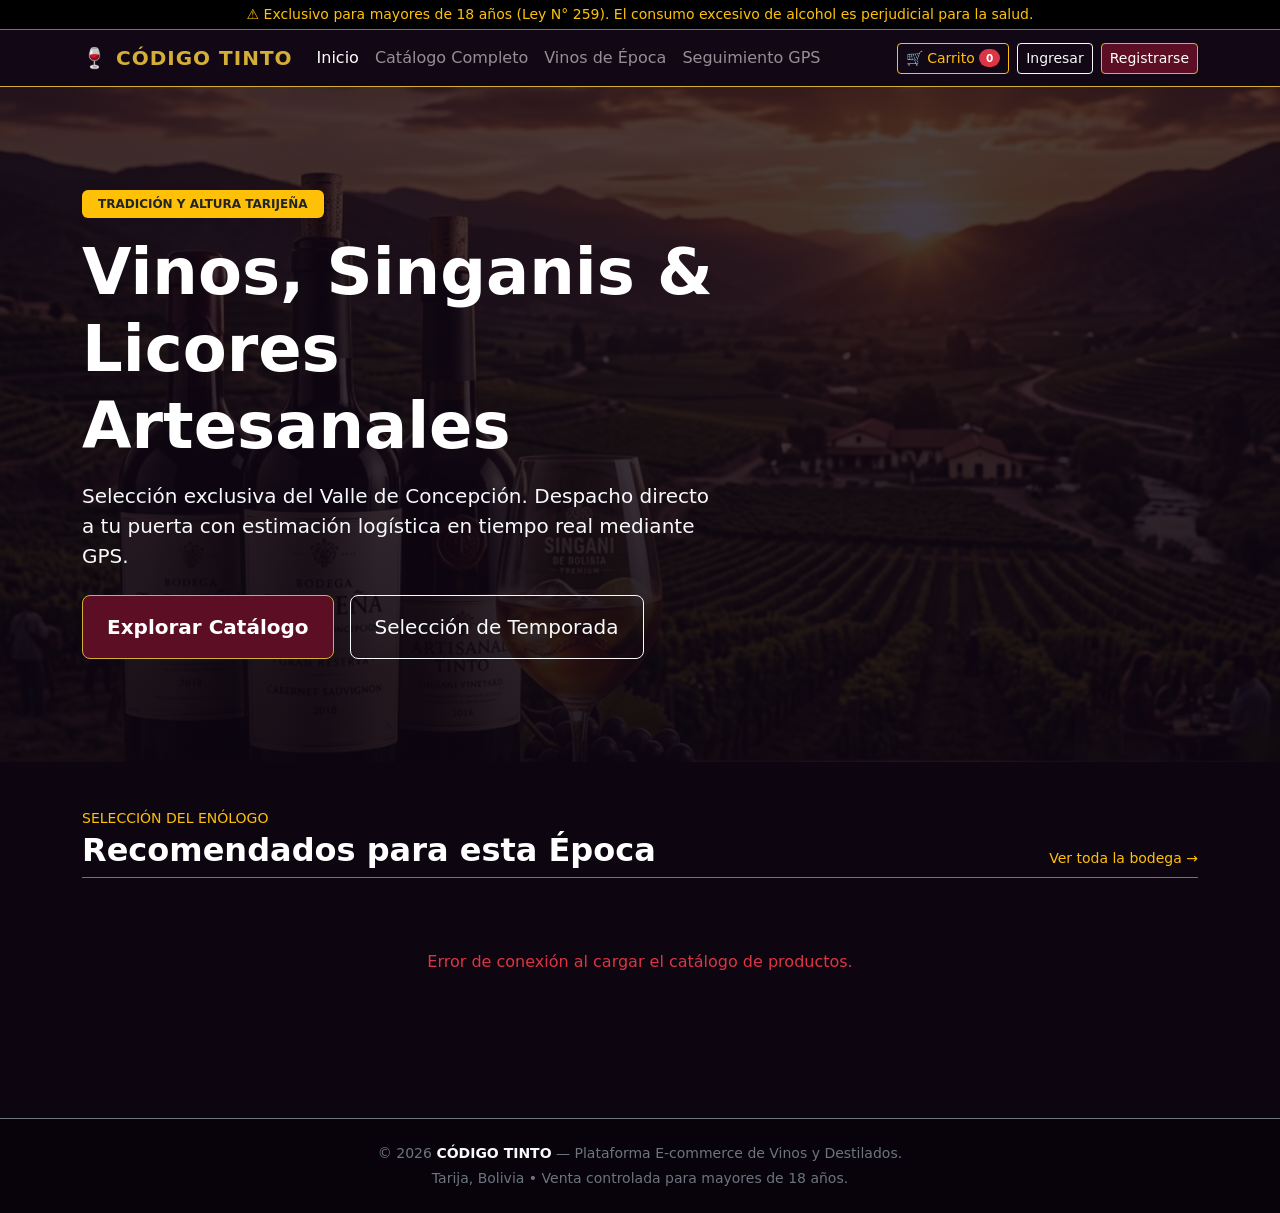
<file: index.html>
<!DOCTYPE html>
<html lang="es">
<head>
  <meta charset="UTF-8">
  <meta name="viewport" content="width=device-width, initial-scale=1.0">
  <title>CÓDIGO TINTO — Bodega & Licores Artesanales</title>
  
  <!-- Bootstrap 5 CSS CDN -->
  <link href="https://cdn.jsdelivr.net/npm/bootstrap@5.3.3/dist/css/bootstrap.min.css" rel="stylesheet">
  <!-- Estilos propios -->
  <link rel="stylesheet" href="assets/css/custom.css">
</head>
<body>

  <!-- Alerta Legal Obligatoria (+18) -->
  <div class="bg-black text-warning text-center py-1 small border-bottom border-secondary">
    ⚠️ Exclusivo para mayores de 18 años (Ley N° 259). El consumo excesivo de alcohol es perjudicial para la salud.
  </div>

  <!-- Navegación Principal -->
  <nav class="navbar navbar-expand-lg navbar-dark navbar-custom sticky-top">
    <div class="container">
      <a class="navbar-brand fw-bold brand-dorado text-uppercase" href="index.html">
        🍷 CÓDIGO TINTO
      </a>
      <button class="navbar-toggler" type="button" data-bs-toggle="collapse" data-bs-target="#navPrincipal">
        <span class="navbar-toggler-icon"></span>
      </button>
      <div class="collapse navbar-collapse" id="navPrincipal">
        <ul class="navbar-nav me-auto mb-2 mb-lg-0">
          <li class="nav-item"><a class="nav-link active" href="index.html">Inicio</a></li>
          <li class="nav-item"><a class="nav-link" href="pages/catalogo.html">Catálogo Completo</a></li>
          <li class="nav-item"><a class="nav-link" href="#temporada">Vinos de Época</a></li>
          <li class="nav-item"><a class="nav-link" href="pages/mis-pedidos.html">Seguimiento GPS</a></li>
        </ul>
        <div class="d-flex align-items-center gap-2">
          <a href="pages/carrito.html" class="btn btn-outline-warning btn-sm position-relative">
            🛒 Carrito <span id="cart-count" class="badge rounded-pill bg-danger">0</span>
          </a>
          <!-- Contenedor dinámico de sesión (se llena mediante app.js) -->
          <div id="nav-auth-container" class="d-flex align-items-center gap-2">
            <a href="pages/login.html" class="btn btn-outline-light btn-sm">Ingresar</a>
            <a href="pages/registro.html" class="btn btn-tinto btn-sm">Registrarse</a>
          </div>
        </div>
      </div>
    </div>
  </nav>

  <!-- Hero Section -->
  <header class="py-5" style="background: linear-gradient(rgba(18, 8, 22, 0.75), rgba(13, 6, 17, 0.9)), url('assets/img/interfaz/hero.png') center/cover no-repeat; min-height: 75vh; display: flex; align-items: center;">
    <div class="container py-4">
      <div class="row align-items-center">
        <div class="col-lg-7">
          <span class="badge bg-warning text-dark px-3 py-2 text-uppercase mb-3 fw-bold">Tradición y Altura Tarijeña</span>
          <h1 class="display-3 fw-bold mb-3 text-white">Vinos, Singanis & Licores Artesanales</h1>
          <p class="lead text-light mb-4">
            Selección exclusiva del Valle de Concepción. Despacho directo a tu puerta con estimación logística en tiempo real mediante GPS.
          </p>
          <div class="d-flex flex-wrap gap-3">
            <a href="pages/catalogo.html" class="btn btn-tinto btn-lg px-4 py-3 fw-bold">Explorar Catálogo</a>
            <a href="#temporada" class="btn btn-outline-light btn-lg px-4 py-3">Selección de Temporada</a>
          </div>
        </div>
      </div>
    </div>
  </header>

  <!-- Sección: Recomendados por Temporada / Época -->
  <section id="temporada" class="container py-5">
    <div class="d-flex justify-content-between align-items-end mb-4 border-bottom pb-2 border-secondary">
      <div>
        <h6 class="text-warning text-uppercase mb-1 small">Selección del Enólogo</h6>
        <h2 class="fw-bold text-white mb-0">Recomendados para esta Época</h2>
      </div>
      <a href="pages/catalogo.html" class="text-decoration-none text-warning small">Ver toda la bodega &rarr;</a>
    </div>

    <!-- Cuadrícula dinámica de productos destacados -->
    <div class="row g-4" id="catalogo-grid">
      <div class="col-12 text-center text-secondary py-5">
        Cargando vinos destacados de la bodega...
      </div>
    </div>
  </section>

  <!-- Pie de Página -->
  <footer class="py-4 border-top border-secondary mt-5">
    <div class="container text-center text-secondary small">
      <p class="mb-1">© 2026 <strong class="text-light">CÓDIGO TINTO</strong> — Plataforma E-commerce de Vinos y Destilados.</p>
      <p class="mb-0">Tarija, Bolivia • Venta controlada para mayores de 18 años.</p>
    </div>
  </footer>

  <!-- Scripts CDN Obligatorios -->
  <script src="https://code.jquery.com/jquery-3.7.1.min.js"></script>
  <script src="https://cdn.jsdelivr.net/npm/bootstrap@5.3.3/dist/js/bootstrap.bundle.min.js"></script>
  <script src="assets/js/app.js?v=catalog-detail-2"></script>
</body>
</html>
</file>
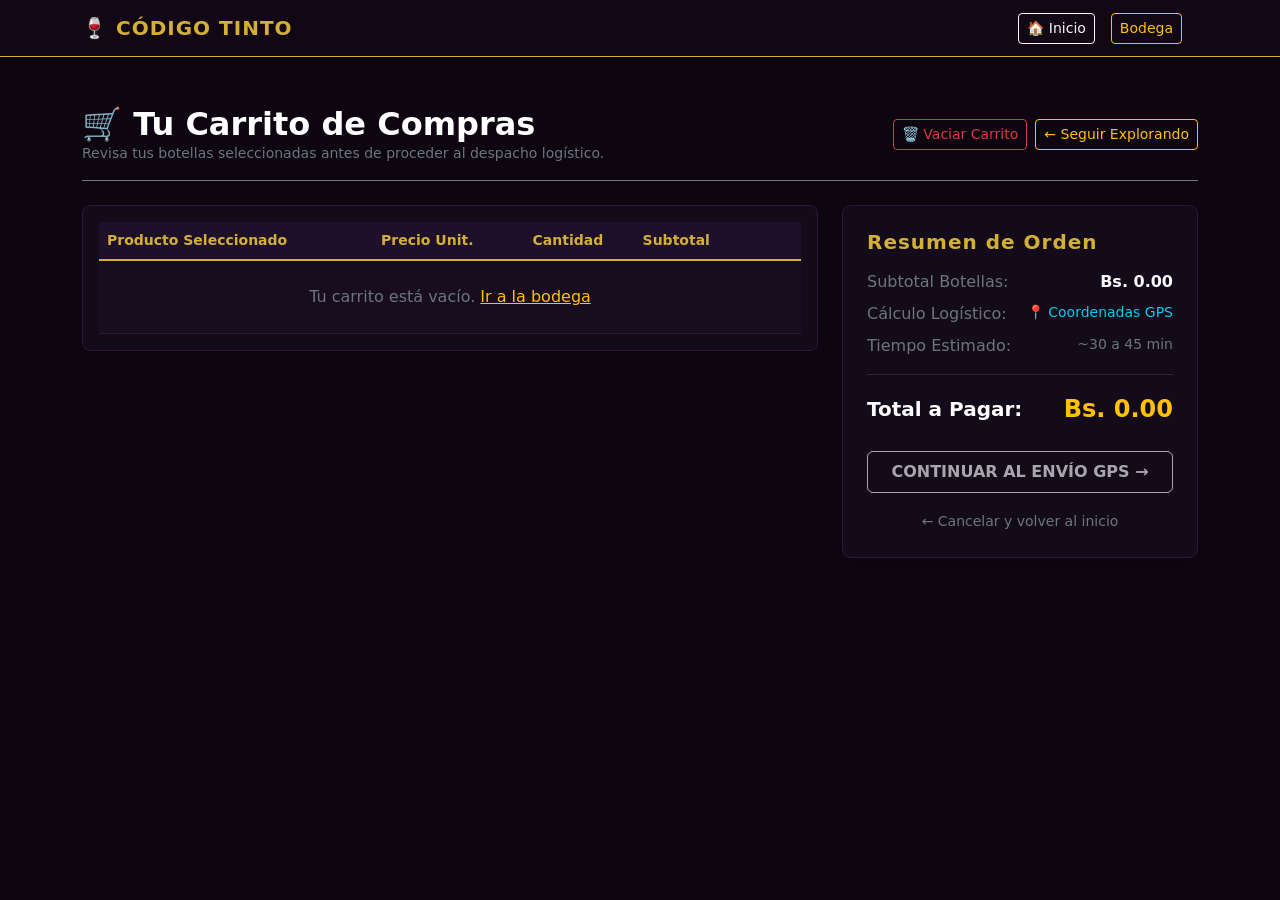
<file: pages/carrito.html>
<!DOCTYPE html>
<html lang="es">
<head>
  <meta charset="UTF-8">
  <meta name="viewport" content="width=device-width, initial-scale=1.0">
  <title>Mi Carrito — CÓDIGO TINTO</title>
  
  <!-- Bootstrap 5 CSS CDN -->
  <link href="https://cdn.jsdelivr.net/npm/bootstrap@5.3.3/dist/css/bootstrap.min.css" rel="stylesheet">
  <link rel="stylesheet" href="../assets/css/custom.css">
</head>
<body>

  <!-- Barra de Navegación con Retorno al Inicio -->
  <nav class="navbar navbar-expand-lg navbar-dark navbar-custom sticky-top">
    <div class="container">
      <a class="navbar-brand fw-bold brand-dorado" href="../index.html">
        🍷 CÓDIGO TINTO
      </a>
      <div class="d-flex align-items-center gap-3">
        <a href="../index.html" class="btn btn-outline-light btn-sm">🏠 Inicio</a>
        <a href="catalogo.html" class="btn btn-outline-warning btn-sm">Bodega</a>
        <div id="nav-auth-container" class="d-flex align-items-center gap-2"></div>
      </div>
    </div>
  </nav>

  <!-- Contenedor del Carrito -->
  <div class="container py-5">
    <div class="d-flex flex-wrap justify-content-between align-items-center mb-4 border-bottom pb-3 border-secondary gap-2">
      <div>
        <h2 class="fw-bold text-white mb-0">🛒 Tu Carrito de Compras</h2>
        <p class="text-secondary small mb-0">Revisa tus botellas seleccionadas antes de proceder al despacho logístico.</p>
      </div>
      <div class="d-flex gap-2">
        <button id="btn-vaciar-carrito" class="btn btn-outline-danger btn-sm">🗑️ Vaciar Carrito</button>
        <a href="catalogo.html" class="btn btn-outline-warning btn-sm">← Seguir Explorando</a>
      </div>
    </div>

    <div class="row g-4">
      <!-- Tabla de Productos -->
      <div class="col-lg-8">
        <div class="table-responsive rounded-3 p-3 filter-box">
          <table class="table table-dark-custom align-middle mb-0">
            <thead>
              <tr class="text-secondary small">
                <th>Producto Seleccionado</th>
                <th>Precio Unit.</th>
                <th style="width: 110px;">Cantidad</th>
                <th>Subtotal</th>
                <th style="width: 50px;"></th>
              </tr>
            </thead>
            <tbody id="carrito-body">
              <!-- Se inyecta dinámicamente desde app.js -->
            </tbody>
          </table>
        </div>
      </div>

      <!-- Resumen Financiero y Salida al Checkout -->
      <div class="col-lg-4">
        <div class="p-4 rounded-3 panel-admin shadow-sm">
          <h5 class="fw-bold brand-dorado mb-3">Resumen de Orden</h5>
          
          <div class="d-flex justify-content-between mb-2">
            <span class="text-secondary">Subtotal Botellas:</span>
            <span id="resumen-subtotal" class="fw-bold text-light">Bs. 0.00</span>
          </div>

          <div class="d-flex justify-content-between mb-2">
            <span class="text-secondary">Cálculo Logístico:</span>
            <span class="text-info small">📍 Coordenadas GPS</span>
          </div>

          <div class="d-flex justify-content-between mb-3">
            <span class="text-secondary">Tiempo Estimado:</span>
            <span class="text-secondary small">~30 a 45 min</span>
          </div>

          <hr class="border-secondary my-3">

          <div class="d-flex justify-content-between align-items-center fs-5 fw-bold mb-4">
            <span class="text-white">Total a Pagar:</span>
            <span id="resumen-total" class="text-warning fs-4">Bs. 0.00</span>
          </div>

          <a href="checkout-gps.html" id="btn-checkout" class="btn btn-tinto w-100 py-2 fw-bold text-uppercase">
            Continuar al Envío GPS →
          </a>

          <div class="text-center mt-3">
            <a href="../index.html" class="text-secondary small text-decoration-none hover-dorado">
              ← Cancelar y volver al inicio
            </a>
          </div>
        </div>
      </div>
    </div>
  </div>

  <!-- CDN de jQuery y Bootstrap -->
  <script src="https://code.jquery.com/jquery-3.7.1.min.js"></script>
  <script src="https://cdn.jsdelivr.net/npm/bootstrap@5.3.3/dist/js/bootstrap.bundle.min.js"></script>
  <script src="../assets/js/app.js?v=stock-feedback-1"></script>
</body>
</html>
</file>
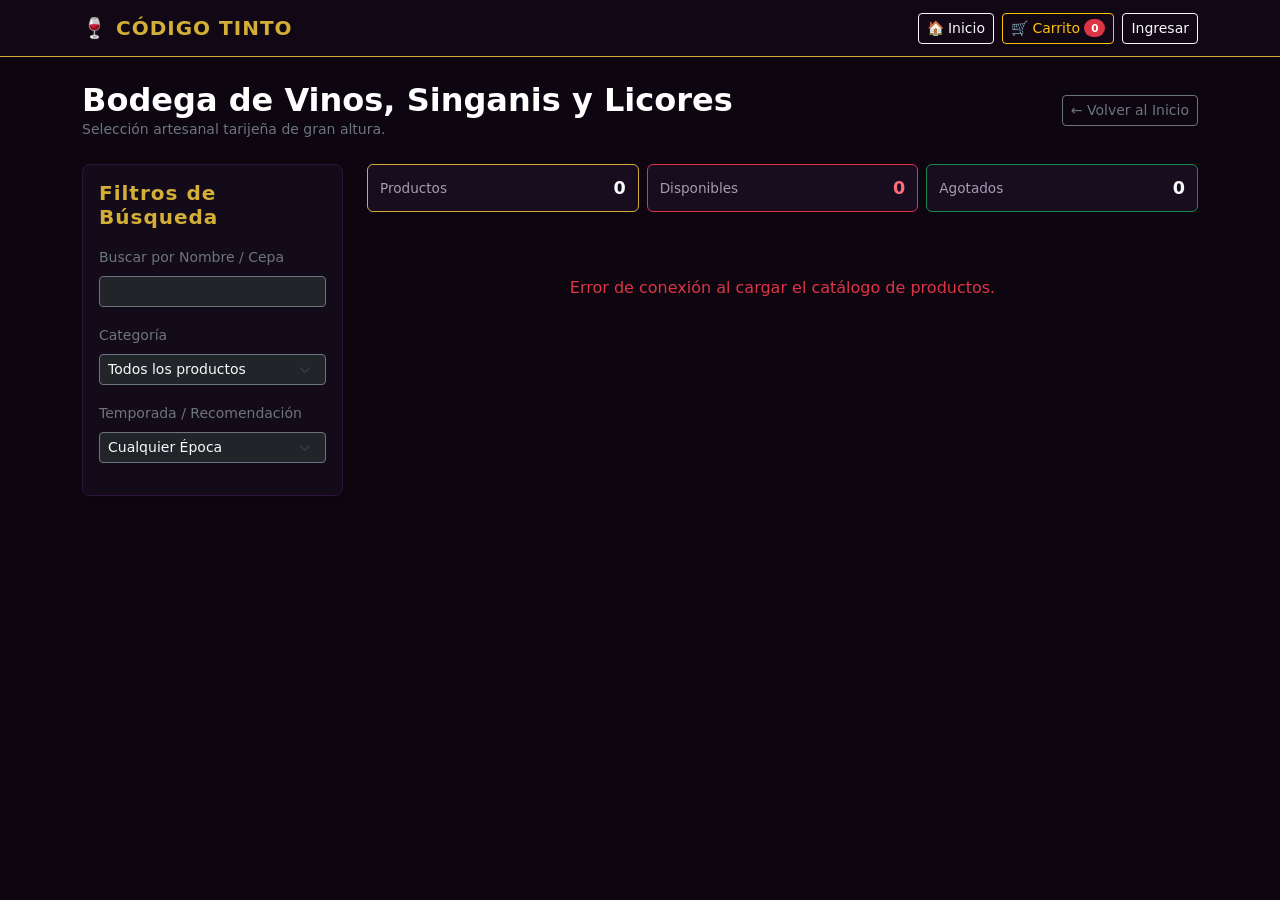
<file: pages/catalogo.html>
<!DOCTYPE html>
<html lang="es">
<head>
  <meta charset="UTF-8">
  <meta name="viewport" content="width=device-width, initial-scale=1.0">
  <title>Catálogo — CÓDIGO TINTO</title>
  <link href="https://cdn.jsdelivr.net/npm/bootstrap@5.3.3/dist/css/bootstrap.min.css" rel="stylesheet">
  <link rel="stylesheet" href="../assets/css/custom.css?v=inventory-metrics-1">
</head>
<body>
  <!-- Navbar -->
  <nav class="navbar navbar-expand-lg navbar-dark navbar-custom sticky-top">
    <div class="container">
      <a class="navbar-brand fw-bold brand-dorado" href="../index.html">🍷 CÓDIGO TINTO</a>
      <div class="d-flex align-items-center gap-2">
        <a href="../index.html" class="btn btn-outline-light btn-sm">🏠 Inicio</a>
        <a href="carrito.html" class="btn btn-outline-warning btn-sm position-relative">
          🛒 Carrito <span id="cart-count" class="badge rounded-pill bg-danger">0</span>
        </a>
        <div id="nav-auth-container" class="d-flex align-items-center gap-2">
          <a href="login.html" class="btn btn-outline-light btn-sm">Ingresar</a>
        </div>
      </div>
    </div>
  </nav>

  <div class="container py-4">
    <div class="d-flex justify-content-between align-items-center mb-4 flex-wrap gap-2">
      <div>
        <h2 class="fw-bold text-white mb-0">Bodega de Vinos, Singanis y Licores</h2>
        <p class="text-secondary small mb-0">Selección artesanal tarijeña de gran altura.</p>
      </div>
      <a href="../index.html" class="btn btn-outline-secondary btn-sm">← Volver al Inicio</a>
    </div>

    <div class="row g-4">
      <!-- Filtros Laterales -->
      <aside class="col-lg-3">
        <div class="filter-box p-3 shadow-sm">
          <h5 class="fw-bold brand-dorado mb-3">Filtros de Búsqueda</h5>
          <div class="mb-3">
            <label class="form-label small text-secondary">Buscar por Nombre / Cepa</label>
            <input type="text" id="filtro-nombre" class="form-control form-control-sm bg-dark text-light border-secondary" placeholder="Tannat, Moscatel, Singani...">
          </div>
          <div class="mb-3">
            <label class="form-label small text-secondary">Categoría</label>
            <select id="filtro-categoria" class="form-select form-select-sm bg-dark text-light border-secondary">
              <option value="todos">Todos los productos</option>
              <option value="tinto">Vinos Tintos</option>
              <option value="blanco">Vinos Blancos</option>
              <option value="singani">Singanis de Altura</option>
              <option value="licor">Licores Artesanales</option>
            </select>
          </div>
          <div class="mb-3">
            <label class="form-label small text-secondary">Temporada / Recomendación</label>
            <select id="filtro-epoca" class="form-select form-select-sm bg-dark text-light border-secondary">
              <option value="todas">Cualquier Época</option>
              <option value="Invierno">Recomendados de Invierno</option>
              <option value="Verano">Frescos de Verano / Primavera</option>
              <option value="Todo el año">Todo el año</option>
              <option value="Otoño">Recomendados de Otoño</option>
            </select>
          </div>
        </div>
      </aside>

      <!-- Cuadrícula de Productos -->
      <main class="col-lg-9">
        <div class="row g-2 mb-3" aria-live="polite">
          <div class="col-4">
            <div id="metrica-total" class="inventory-metric metric-neutral">
              <span>Productos</span>
              <strong id="metrica-total-valor">0</strong>
            </div>
          </div>
          <div class="col-4">
            <div id="metrica-disponibles" class="inventory-metric metric-neutral">
              <span>Disponibles</span>
              <strong id="metrica-disponibles-valor">0</strong>
            </div>
          </div>
          <div class="col-4">
            <div id="metrica-agotados" class="inventory-metric metric-neutral">
              <span>Agotados</span>
              <strong id="metrica-agotados-valor">0</strong>
            </div>
          </div>
        </div>
        <div id="alerta-stock-catalogo" class="alert alert-danger d-none" role="alert" aria-live="assertive"></div>
        <div class="row g-3" id="catalogo-grid">
          <!-- Inyección vía AJAX desde app.js -->
        </div>
      </main>
    </div>
  </div>

  <script src="https://code.jquery.com/jquery-3.7.1.min.js"></script>
  <script src="https://cdn.jsdelivr.net/npm/bootstrap@5.3.3/dist/js/bootstrap.bundle.min.js"></script>
  <script src="../assets/js/app.js?v=catalog-detail-2"></script>
</body>
</html>
</file>
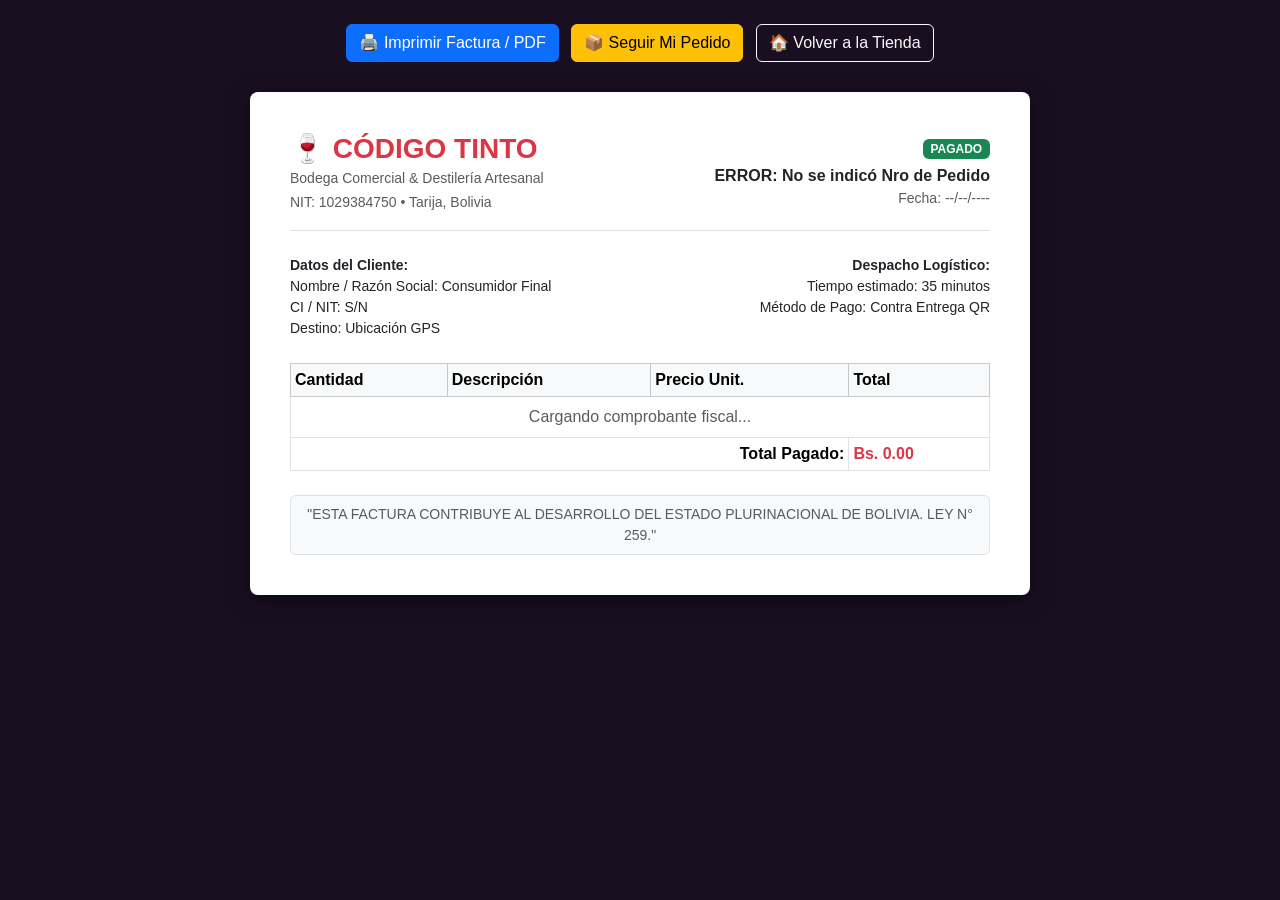
<file: pages/factura.html>
<!DOCTYPE html>
<html lang="es">
<head>
  <meta charset="UTF-8">
  <meta name="viewport" content="width=device-width, initial-scale=1.0">
  <title>Factura Oficial — CÓDIGO TINTO</title>
  <link href="https://cdn.jsdelivr.net/npm/bootstrap@5.3.3/dist/css/bootstrap.min.css" rel="stylesheet">
  <style>
    body { background-color: #1a0f21; color: #212529; font-family: 'Segoe UI', sans-serif; }
    .invoice-card { background: #fff; max-width: 780px; margin: 30px auto; padding: 40px; border-radius: 8px; box-shadow: 0 5px 25px rgba(0,0,0,0.5); }
    @media print {
      body { background: #fff; }
      .no-print { display: none !important; }
      .invoice-card { box-shadow: none; margin: 0; padding: 0; max-width: 100%; }
    }
  </style>
</head>
<body>

  <div class="container text-center pt-4 no-print">
    <button class="btn btn-primary me-2" onclick="window.print()">🖨️ Imprimir Factura / PDF</button>
    <a href="mis-pedidos.html" class="btn btn-warning me-2">📦 Seguir Mi Pedido</a>
    <a href="../index.html" class="btn btn-outline-light">🏠 Volver a la Tienda</a>
  </div>

  <div class="invoice-card" id="area-factura">
    <div class="d-flex justify-content-between align-items-center border-bottom pb-3 mb-4">
      <div>
        <h3 class="fw-bold mb-0 text-danger">🍷 CÓDIGO TINTO</h3>
        <small class="text-muted">Bodega Comercial & Destilería Artesanal</small><br>
        <small class="text-muted">NIT: 1029384750 • Tarija, Bolivia</small>
      </div>
      <div class="text-end">
        <span class="badge bg-success" id="fac-estado">PAGADO</span>
        <div class="fw-bold text-dark mt-1" id="fac-numero">FACT-CT-0000</div>
        <div class="small text-muted" id="fac-fecha">Fecha: --/--/----</div>
      </div>
    </div>

    <div class="row mb-4 small">
      <div class="col-6">
        <strong>Datos del Cliente:</strong><br>
        Nombre / Razón Social: <span id="fac-razon">Consumidor Final</span><br>
        CI / NIT: <span id="fac-nit">S/N</span><br>
        Destino: <span id="fac-destino">Ubicación GPS</span>
      </div>
      <div class="col-6 text-end">
        <strong>Despacho Logístico:</strong><br>
        Tiempo estimado: <span id="fac-tiempo">35 minutos</span><br>
        Método de Pago: <span id="fac-metodo">Contra Entrega QR</span>
      </div>
    </div>

    <table class="table table-bordered table-sm mb-4" id="tabla-factura-items">
      <thead class="table-light">
        <tr>
          <th>Cantidad</th>
          <th>Descripción</th>
          <th>Precio Unit.</th>
          <th>Total</th>
        </tr>
      </thead>
      <tbody>
        <tr>
          <td colspan="4" class="text-center py-2 text-muted">Cargando comprobante fiscal...</td>
        </tr>
      </tbody>
      <tfoot>
        <tr>
          <th colspan="3" class="text-end">Total Pagado:</th>
          <th class="text-danger" id="fac-total">Bs. 0.00</th>
        </tr>
      </tfoot>
    </table>

    <div class="border p-2 rounded bg-light small text-center text-muted">
      "ESTA FACTURA CONTRIBUYE AL DESARROLLO DEL ESTADO PLURINACIONAL DE BOLIVIA. LEY N° 259."
    </div>
  </div>

  <script src="https://code.jquery.com/jquery-3.7.1.min.js"></script>
  <script src="https://cdn.jsdelivr.net/npm/bootstrap@5.3.3/dist/js/bootstrap.bundle.min.js"></script>
  <script src="../assets/js/app.js"></script>
  <script>
    $(document).ready(function () {
      const urlParams = new URLSearchParams(window.location.search);
      const idPedido = urlParams.get("id_pedido");

      if (!idPedido) {
        $("#fac-numero").text("ERROR: No se indicó Nro de Pedido");
        return;
      }

      $.ajax({
        url: `${window.API_BASE}pedidos.php`,
        method: "GET",
        dataType: "json",
        success: function (res) {
          if (res.status === "ok") {
            const pedido = res.data.find(p => parseInt(p.id_pedido) === parseInt(idPedido));
            if (pedido) {
              $("#fac-numero").text(pedido.nro_factura || `FACT-#${pedido.id_pedido}`);
              $("#fac-fecha").text(`Fecha: ${pedido.fecha_pedido.substring(0, 10)}`);
              $("#fac-razon").text(pedido.razon_social || pedido.username || "Consumidor Final");
              $("#fac-nit").text(pedido.nit_ci || "S/N");
              $("#fac-destino").text(pedido.direccion_referencia);
              $("#fac-tiempo").text(`${pedido.tiempo_estimado_min} minutos`);
              $("#fac-metodo").text(pedido.metodo_pago);
              $("#fac-estado").text(pedido.estado_pago || "PAGADO");
              if (pedido.estado_pago === "ANULADO") {
                $("#fac-estado").removeClass("bg-success").addClass("bg-danger");
              }
              $("#fac-total").text(`Bs. ${parseFloat(pedido.total).toFixed(2)}`);

              const $tbody =$("#tabla-factura-items tbody").empty();
              (pedido.items || []).forEach((item) => {
                $tbody.append(`
                  <tr>
                    <td>${parseInt(item.cantidad, 10)}</td>
                    <td>${item.nombre}</td>
                    <td>Bs. ${parseFloat(item.precio_unitario).toFixed(2)}</td>
                    <td>Bs. ${parseFloat(item.subtotal).toFixed(2)}</td>
                  </tr>
                `);
              });
            }
          }
        }
      });
    });
  </script>
</body>
</html>
</file>
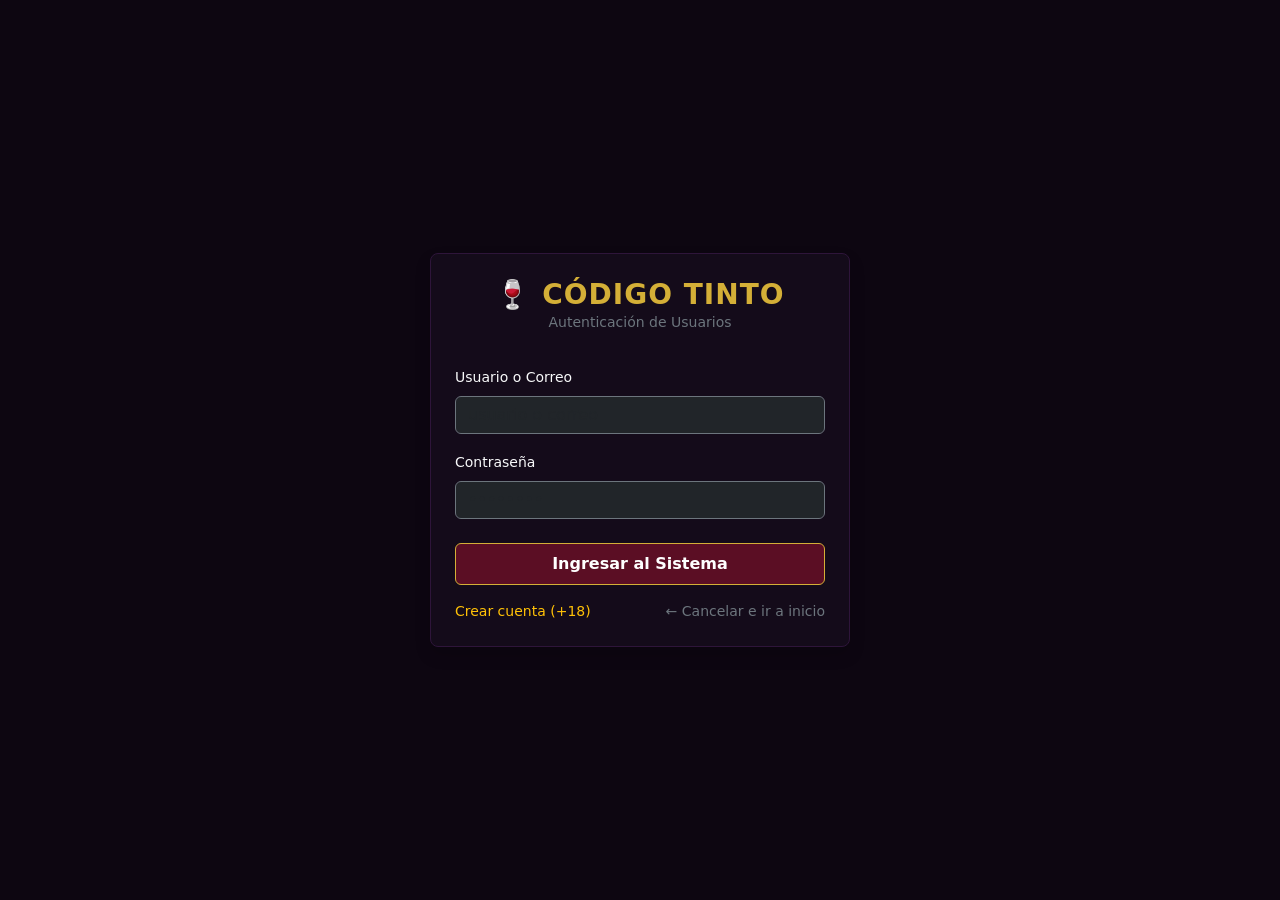
<file: pages/login.html>
<!DOCTYPE html>
<html lang="es">
<head>
  <meta charset="UTF-8">
  <meta name="viewport" content="width=device-width, initial-scale=1.0">
  <title>Iniciar Sesión — CÓDIGO TINTO</title>
  <link href="https://cdn.jsdelivr.net/npm/bootstrap@5.3.3/dist/css/bootstrap.min.css" rel="stylesheet">
  <link rel="stylesheet" href="../assets/css/custom.css">
  <style>
    body { min-height: 100vh; display: flex; flex-direction: column; justify-content: center; }
  </style>
</head>
<body>
  <div class="container py-4">
    <div class="card panel-admin p-4 mx-auto shadow" style="max-width: 420px;">
      <div class="text-center mb-3">
        <a href="../index.html" class="text-decoration-none">
          <h3 class="fw-bold brand-dorado mb-0">🍷 CÓDIGO TINTO</h3>
        </a>
        <p class="text-secondary small">Autenticación de Usuarios</p>
      </div>

      <form id="form-login">
        <div class="mb-3">
          <label class="form-label small text-light">Usuario o Correo</label>
          <input type="text" id="login-usuario" class="form-control bg-dark text-light border-secondary" placeholder="usuario o correo" required>
        </div>

        <div class="mb-4">
          <label class="form-label small text-light">Contraseña</label>
          <input type="password" id="login-password" class="form-control bg-dark text-light border-secondary" placeholder="••••••••" required>
        </div>

        <button type="submit" class="btn btn-tinto w-100 py-2 fw-bold">Ingresar al Sistema</button>

        <div class="d-flex justify-content-between align-items-center mt-3 small">
          <a href="registro.html" class="text-warning text-decoration-none">Crear cuenta (+18)</a>
          <a href="../index.html" class="text-secondary text-decoration-none">← Cancelar e ir a inicio</a>
        </div>
      </form>
    </div>
  </div>

  <script src="https://code.jquery.com/jquery-3.7.1.min.js"></script>
  <script src="https://cdn.jsdelivr.net/npm/bootstrap@5.3.3/dist/js/bootstrap.bundle.min.js"></script>
  <script src="../assets/js/app.js"></script>
</body>
</html>
</file>
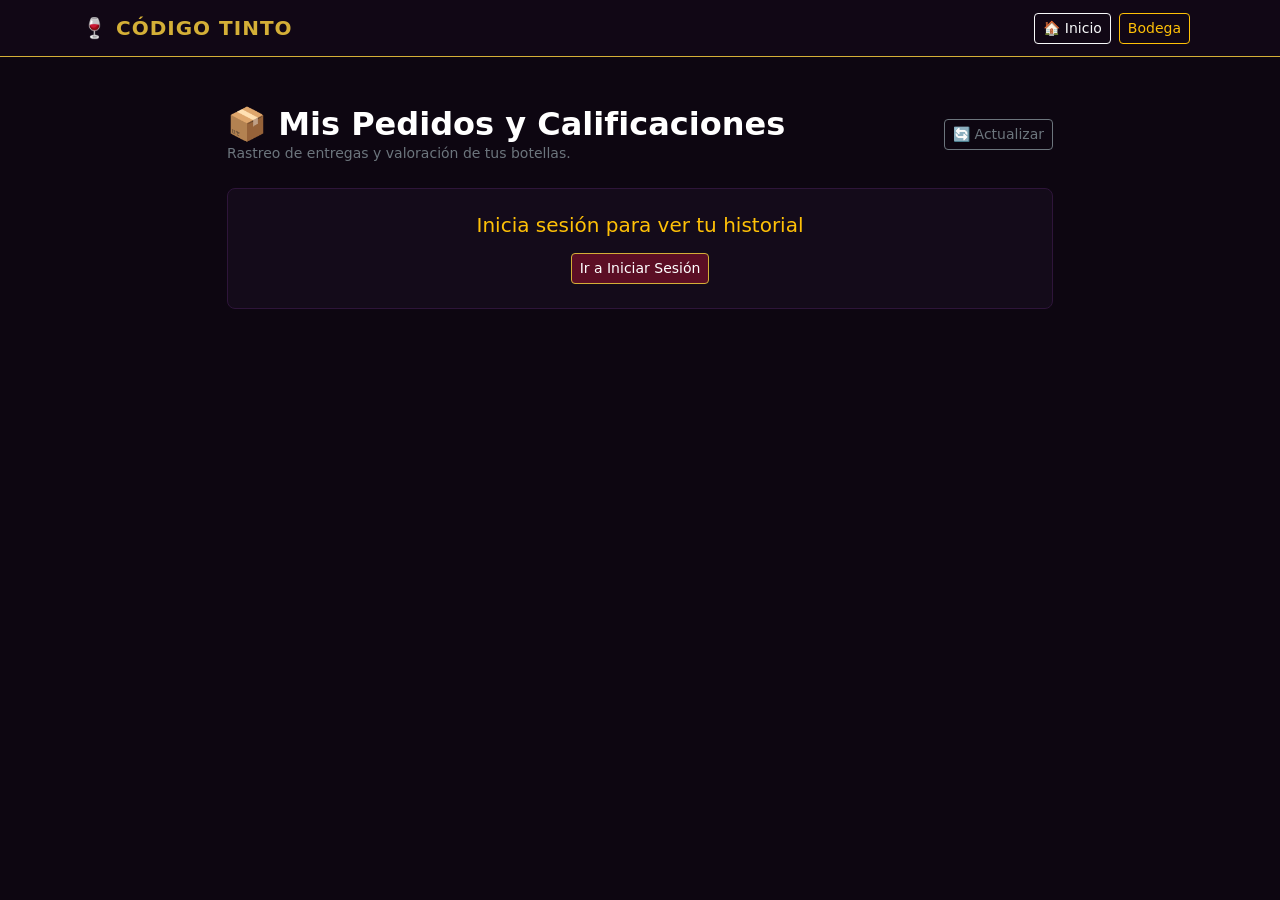
<file: pages/mis-pedidos.html>
<!DOCTYPE html>
<html lang="es">
<head>
  <meta charset="UTF-8">
  <meta name="viewport" content="width=device-width, initial-scale=1.0">
  <title>Mis Pedidos — CÓDIGO TINTO</title>
  <link href="https://cdn.jsdelivr.net/npm/bootstrap@5.3.3/dist/css/bootstrap.min.css" rel="stylesheet">
  <link rel="stylesheet" href="../assets/css/custom.css">
</head>
<body>
  <nav class="navbar navbar-expand-lg navbar-dark navbar-custom sticky-top">
    <div class="container">
      <a class="navbar-brand fw-bold brand-dorado" href="../index.html">🍷 CÓDIGO TINTO</a>
      <div class="d-flex align-items-center gap-2">
        <a href="../index.html" class="btn btn-outline-light btn-sm">🏠 Inicio</a>
        <a href="catalogo.html" class="btn btn-outline-warning btn-sm">Bodega</a>
        <div id="nav-auth-container" class="d-flex align-items-center gap-2"></div>
      </div>
    </div>
  </nav>

  <div class="container py-5" style="max-width: 850px;">
    <div class="d-flex justify-content-between align-items-center mb-4">
      <div>
        <h2 class="fw-bold text-white mb-0">📦 Mis Pedidos y Calificaciones</h2>
        <p class="text-secondary small mb-0">Rastreo de entregas y valoración de tus botellas.</p>
      </div>
      <button class="btn btn-outline-secondary btn-sm" onclick="cargarMisPedidos()">🔄 Actualizar</button>
    </div>

    <!-- Lista Dinámica de Pedidos -->
    <div id="contenedor-mis-pedidos">
      <div class="text-center py-5 text-secondary">Cargando compras anteriores...</div>
    </div>
  </div>

  <script src="https://code.jquery.com/jquery-3.7.1.min.js"></script>
  <script src="https://cdn.jsdelivr.net/npm/bootstrap@5.3.3/dist/js/bootstrap.bundle.min.js"></script>
  <script src="../assets/js/app.js"></script>
  <script>
    $(document).ready(function () {
      cargarMisPedidos();
    });

    function escapeHtml(valor) {
      return String(valor ?? "").replace(/[&<>'"]/g, function (caracter) {
        return {
          "&": "&amp;",
          "<": "&lt;",
          ">": "&gt;",
          "'": "&#39;",
          '"': "&quot;"
        }[caracter];
      });
    }

    function construirBloqueResena(pedido) {
      if (pedido.estado !== "Entregado") return "";

      return `
        <div class="p-3 rounded mt-3" style="background: #24132e;">
          <h6 class="text-white mb-3">Califica los productos de este pedido</h6>
          ${pedido.productos.map((item) => {
            const resena = item.resena;
            if (resena) {
              const estrellas = "★".repeat(resena.estrellas) + "☆".repeat(5 - resena.estrellas);
              return `
                <div class="border-bottom border-secondary py-2">
                  <div class="text-light fw-bold">${escapeHtml(item.producto)}</div>
                  <div class="text-warning">${estrellas}</div>
                  ${resena.comentario ? `<div class="small text-secondary">${escapeHtml(resena.comentario)}</div>` : ""}
                  <span class="badge bg-success">Reseña publicada</span>
                </div>
              `;
            }

            return `
              <form class="form-resena border-bottom border-secondary py-3" data-pedido="${pedido.id_pedido}" data-producto="${item.id_producto}">
                <div class="text-light fw-bold mb-2">${escapeHtml(item.producto)}</div>
                <div class="d-flex gap-1 mb-2" role="radiogroup" aria-label="Calificación de ${escapeHtml(item.producto)}">
                  ${[1, 2, 3, 4, 5].map((valor) => `<button type="button" class="btn btn-sm btn-outline-warning btn-estrella" data-estrellas="${valor}" aria-label="${valor} estrellas">★</button>`).join("")}
                </div>
                <input type="hidden" class="valor-estrellas" value="0">
                <textarea class="form-control form-control-sm bg-dark text-light border-secondary mb-2" rows="2" maxlength="1000" placeholder="Comentario (opcional)"></textarea>
                <button type="submit" class="btn btn-sm btn-tinto">Publicar reseña</button>
              </form>
            `;
          }).join("")}
        </div>
      `;
    }

    function cargarMisPedidos() {
      const usuario = JSON.parse(sessionStorage.getItem("codigo_tinto_user"));
      const $cont =$("#contenedor-mis-pedidos");

      if (!usuario) {
        $cont.html(`
          <div class="alert panel-admin text-center py-4">
            <h5 class="text-warning">Inicia sesión para ver tu historial</h5>
            <a href="login.html" class="btn btn-tinto btn-sm mt-2">Ir a Iniciar Sesión</a>
          </div>
        `);
        return;
      }

      $.ajax({
        url: `${window.API_BASE}resenas.php`,
        method: "GET",
        dataType: "json",
        success: function (res) {
          $cont.empty();
          if (res.status !== "ok" || res.data.length === 0) {
            $cont.html('<div class="text-center py-5 text-muted">Aún no has realizado ningún pedido. <a href="catalogo.html" class="text-warning">Explorar bodega</a></div>');
            return;
          }

          res.data.forEach(p => {
            let badgeColor = "bg-warning text-dark";
            if (p.estado === "En camino") badgeColor = "bg-primary";
            if (p.estado === "Entregado") badgeColor = "bg-success";
            if (p.estado === "Cancelado") badgeColor = "bg-danger";

            $cont.append(`
              <div class="card card-vino p-4 mb-4 rounded-3 shadow-sm">
                <div class="d-flex justify-content-between align-items-center mb-3 border-bottom pb-2 border-secondary">
                  <div>
                    <span class="fw-bold fs-5 text-white">Orden #${p.id_pedido}</span>
                    <span class="badge ${badgeColor} ms-2">${p.estado}</span>
                  </div>
                  <span class="text-warning fw-bold fs-5">Bs. ${parseFloat(p.total).toFixed(2)}</span>
                </div>
                <div class="text-secondary small mb-1"><strong>Fecha:</strong> ${p.fecha_pedido}</div>
                <div class="text-secondary small mb-2"><strong>Destino:</strong> ${p.direccion_referencia}</div>
                
                <div class="alert alert-dark border-secondary p-2 mb-0 small text-light d-flex justify-content-between align-items-center">
                  <span>⏱️ Tiempo estimado: <strong>${p.tiempo_estimado_min} min</strong></span>
                  <a href="factura.html?id_pedido=${p.id_pedido}" class="text-warning text-decoration-none fw-bold">Ver Factura Fiscal &rarr;</a>
                </div>

                ${construirBloqueResena(p)}
              </div>
            `);
          });
        },
        error: function (xhr) {
          const mensaje = xhr.status === 401 ? "Inicia sesión para consultar tus reseñas." : "No se pudieron cargar tus pedidos.";
          $cont.html(`<div class="alert alert-danger">${mensaje}</div>`);
        }
      });
    }

    $(document).on("click", ".btn-estrella", function () {
      const $form = $(this).closest(".form-resena");
      const valor = Number($(this).data("estrellas"));
      $form.find(".valor-estrellas").val(valor);
      $form.find(".btn-estrella").each(function () {
        const activo = Number($(this).data("estrellas")) <= valor;
        $(this).toggleClass("btn-warning text-dark", activo).toggleClass("btn-outline-warning", !activo);
      });
    });

    $(document).on("submit", ".form-resena", function (evento) {
      evento.preventDefault();
      const $form = $(this);
      const estrellas = Number($form.find(".valor-estrellas").val());
      if (estrellas < 1 || estrellas > 5) {
        alert("Selecciona una calificación de 1 a 5 estrellas.");
        return;
      }

      const $boton = $form.find("button[type='submit']");
      $boton.prop("disabled", true).text("Publicando...");
      $.ajax({
        url: `${window.API_BASE}resenas.php`,
        method: "POST",
        contentType: "application/json",
        data: JSON.stringify({
          id_pedido: Number($form.data("pedido")),
          id_producto: Number($form.data("producto")),
          estrellas: estrellas,
          comentario: $form.find("textarea").val().trim()
        }),
        success: function (res) {
          if (res.status === "ok") {
            alert("Reseña publicada correctamente.");
            cargarMisPedidos();
          } else {
            alert(res.mensaje || "No se pudo publicar la reseña.");
            $boton.prop("disabled", false).text("Publicar reseña");
          }
        },
        error: function (xhr) {
          alert(xhr.responseJSON?.mensaje || "No se pudo publicar la reseña.");
          $boton.prop("disabled", false).text("Publicar reseña");
        }
      });
    });
  </script>
</body>
</html>
</file>
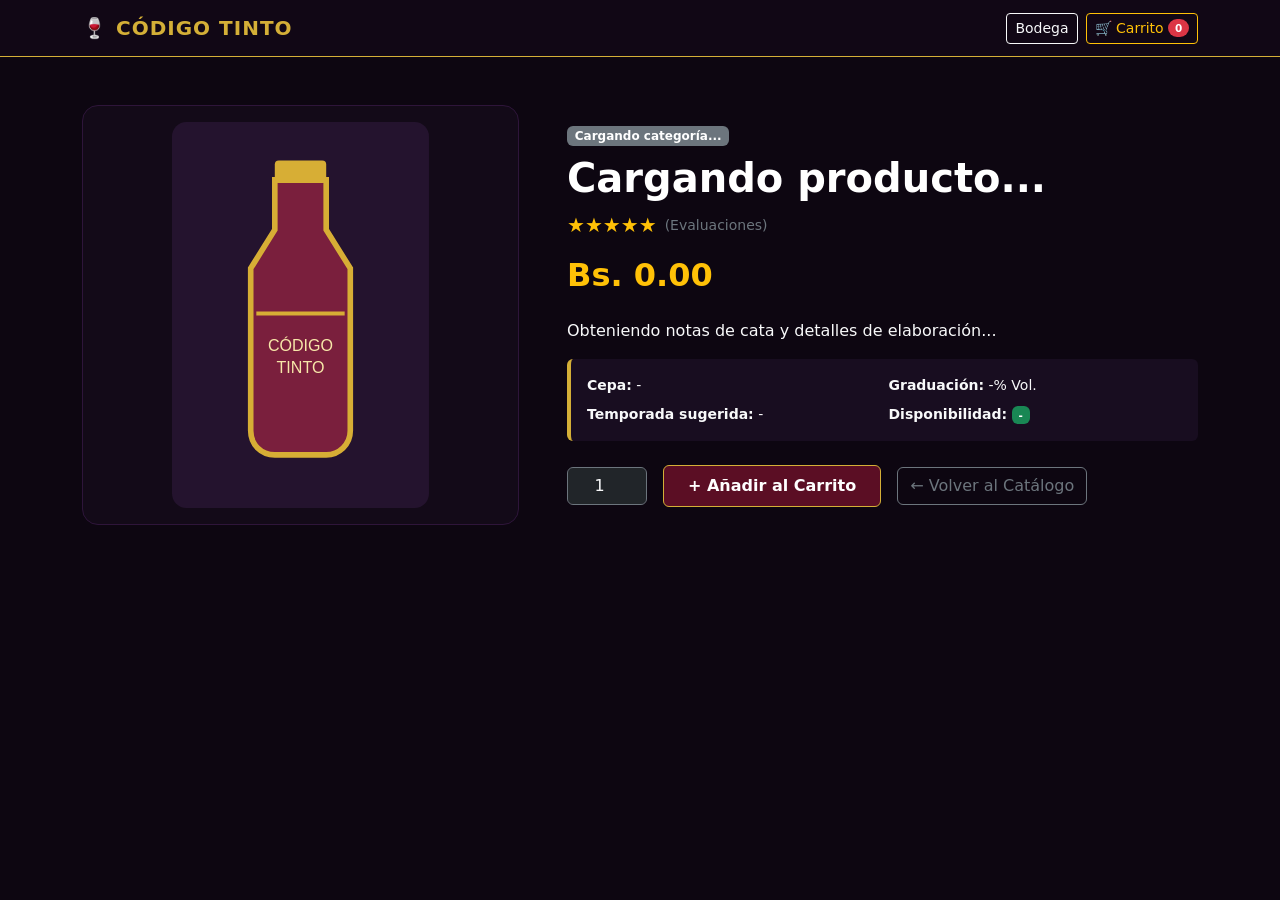
<file: pages/producto-detalle.html>
<!DOCTYPE html>
<html lang="es">
<head>
  <meta charset="UTF-8">
  <meta name="viewport" content="width=device-width, initial-scale=1.0">
  <title>Detalle de Producto — CÓDIGO TINTO</title>
  <link href="https://cdn.jsdelivr.net/npm/bootstrap@5.3.3/dist/css/bootstrap.min.css" rel="stylesheet">
  <link rel="stylesheet" href="../assets/css/custom.css">
</head>
<body>
  <nav class="navbar navbar-expand-lg navbar-dark navbar-custom sticky-top">
    <div class="container">
      <a class="navbar-brand fw-bold brand-dorado" href="../index.html">🍷 CÓDIGO TINTO</a>
      <div class="d-flex align-items-center gap-2">
        <a href="catalogo.html" class="btn btn-outline-light btn-sm">Bodega</a>
        <a href="carrito.html" class="btn btn-outline-warning btn-sm position-relative">
          🛒 Carrito <span id="cart-count" class="badge rounded-pill bg-danger">0</span>
        </a>
      </div>
    </div>
  </nav>

  <div class="container py-5" id="contenedor-detalle-producto">
    <div class="row g-5 align-items-center">
      <div class="col-md-5 text-center">
        <div class="p-3 rounded-4 prod-img-wrap" style="height: 420px; background: #130a18; border: 1px solid var(--color-borde-card);">
          <img id="detalle-img" src="../assets/img/productos/default.svg" alt="Botella" class="img-fluid rounded" style="max-height: 100%; object-fit: contain;">
        </div>
      </div>
      <div class="col-md-7">
        <span class="badge bg-secondary mb-2" id="detalle-categoria">Cargando categoría...</span>
        <h1 class="fw-bold text-white mb-2" id="detalle-nombre">Cargando producto...</h1>
        <div class="d-flex align-items-center gap-2 mb-3">
          <span class="text-warning fs-5" id="detalle-estrellas">★★★★★</span>
          <span class="text-secondary small" id="detalle-rating-info">(Evaluaciones)</span>
        </div>
        <h2 class="text-warning fw-bold mb-4" id="detalle-precio">Bs. 0.00</h2>
        <p class="text-light lead fs-6" id="detalle-descripcion">
          Obteniendo notas de cata y detalles de elaboración...
        </p>

        <div class="p-3 rounded mb-4" style="background: #180d20; border-left: 4px solid var(--color-dorado);">
          <div class="row g-2 small">
            <div class="col-6"><strong>Cepa:</strong> <span id="detalle-cepa">-</span></div>
            <div class="col-6"><strong>Graduación:</strong> <span id="detalle-grad">-</span>% Vol.</div>
            <div class="col-6"><strong>Temporada sugerida:</strong> <span id="detalle-temporada">-</span></div>
            <div class="col-6"><strong>Disponibilidad:</strong> <span id="detalle-stock" class="badge bg-success">-</span></div>
          </div>
        </div>

        <div class="d-flex gap-3 align-items-center">
          <input type="number" id="detalle-cant" class="form-control bg-dark text-light border-secondary text-center" value="1" min="1" style="width: 80px;">
          <button class="btn btn-tinto px-4 py-2 fw-bold" id="btn-agregar-detalle">+ Añadir al Carrito</button>
          <a href="catalogo.html" class="btn btn-outline-secondary">← Volver al Catálogo</a>
        </div>
      </div>
    </div>
  </div>

  <script src="https://code.jquery.com/jquery-3.7.1.min.js"></script>
  <script src="https://cdn.jsdelivr.net/npm/bootstrap@5.3.3/dist/js/bootstrap.bundle.min.js"></script>
  <script src="../assets/js/app.js"></script>
  <script>
    $(document).ready(function () {
      const urlParams = new URLSearchParams(window.location.search);
      const idProd = parseInt(urlParams.get("id")) || 1;
      let productoActual = null;

      $.ajax({
        url: `${window.API_BASE}productos.php`,
        method: "GET",
        dataType: "json",
        success: function (res) {
          if (res.status === "ok") {
            productoActual = res.data.find(p => parseInt(p.id_producto) === idProd) || res.data[0];
            if (!productoActual) return;

            $("#detalle-nombre").text(productoActual.nombre);
            $("#detalle-categoria").text(productoActual.categoria_nombre);
            $("#detalle-precio").text(`Bs. ${parseFloat(productoActual.precio).toFixed(2)}`);
            $("#detalle-descripcion").text(productoActual.descripcion || "Vino tarijeño de producción artesanal.");
            $("#detalle-cepa").text(productoActual.cepa || "Varietal");
            $("#detalle-grad").text(productoActual.graduacion_alcoholica);
            $("#detalle-temporada").text(productoActual.temporada_nombre);
            $("#detalle-stock").text(`${productoActual.stock} botellas`);
            $("#detalle-cant").attr("max", productoActual.stock);
            if (Number(productoActual.stock) <= 0) {
              $("#detalle-stock").removeClass("bg-success").addClass("bg-danger").text("Agotado");
              $("#detalle-cant, #btn-agregar-detalle").prop("disabled", true);
            }

            if (productoActual.imagen_url) {
              $("#detalle-img").attr("src", productoActual.imagen_url);
            }

            const rating = Number(productoActual.rating_promedio) || 0;
            const stars = Math.round(rating);
            $("#detalle-estrellas").text("★".repeat(stars) + "☆".repeat(5 - stars));
            const ratingTexto = Number(productoActual.total_resenas) > 0
              ? `(${rating.toFixed(1)} de 5 • ${productoActual.total_resenas} reseñas)`
              : "(Sin reseñas todavía)";
            $("#detalle-rating-info").text(ratingTexto);
          }
        }
      });

      $("#btn-agregar-detalle").on("click", function () {
        if (!productoActual) return;
        const stock = Number(productoActual.stock) || 0;
        const cant = Math.max(1, Math.min(parseInt($("#detalle-cant").val()) || 1, stock));
        if (stock <= 0) {
          alert("Este producto está agotado.");
          return;
        }
        agregarAlCarrito(productoActual.id_producto, productoActual.nombre, parseFloat(productoActual.precio), cant, productoActual.imagen_url, stock);
        
        const btn = $(this);
        btn.text(`✓ Añadido (${cant})`).addClass("btn-success").removeClass("btn-tinto");
        setTimeout(() => btn.text("+ Añadir al Carrito").removeClass("btn-success").addClass("btn-tinto"), 900);
      });
    });
  </script>
</body>
</html>
</file>
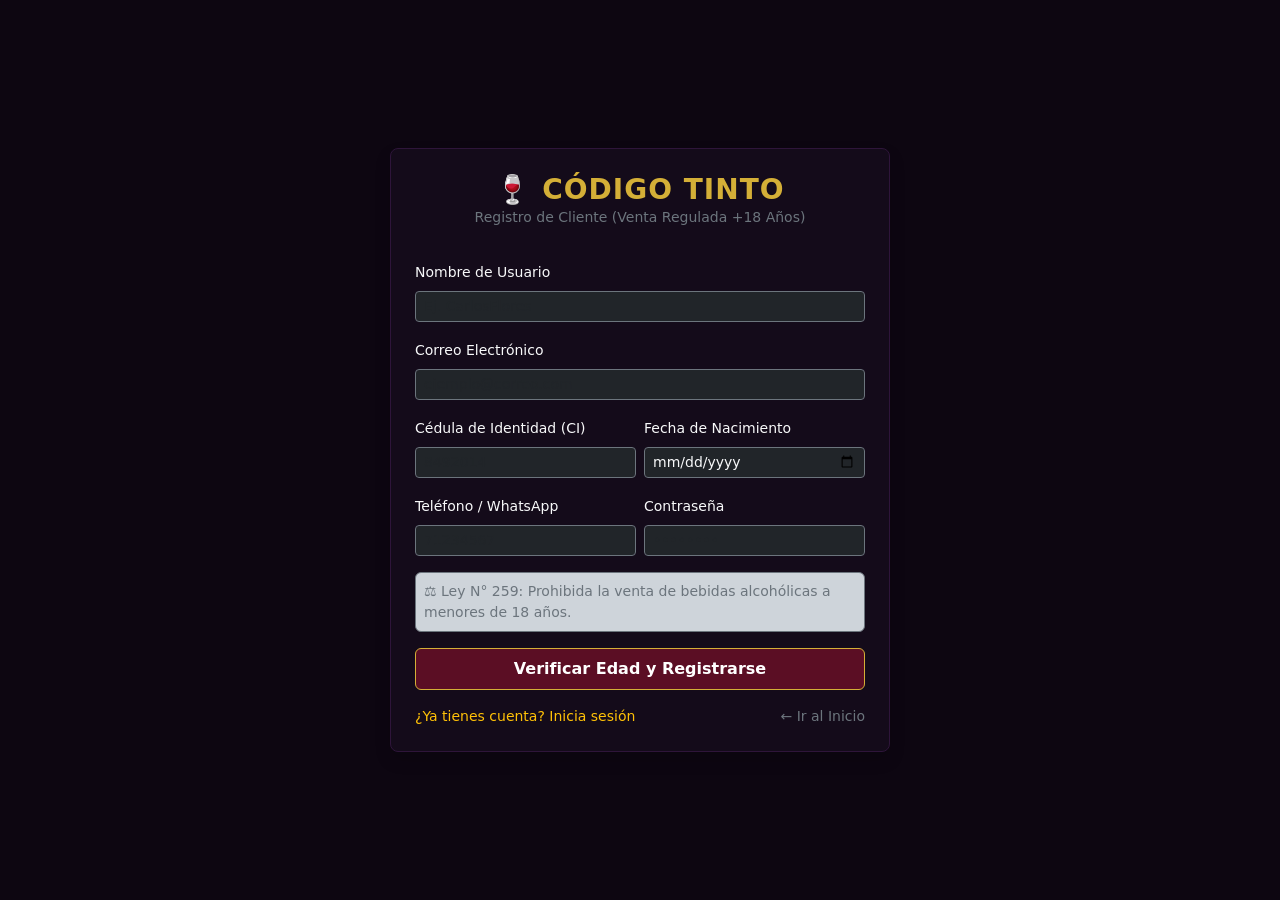
<file: pages/registro.html>
<!DOCTYPE html>
<html lang="es">
<head>
  <meta charset="UTF-8">
  <meta name="viewport" content="width=device-width, initial-scale=1.0">
  <title>Crear Cuenta — CÓDIGO TINTO</title>
  <link href="https://cdn.jsdelivr.net/npm/bootstrap@5.3.3/dist/css/bootstrap.min.css" rel="stylesheet">
  <link rel="stylesheet" href="../assets/css/custom.css">
  <style>
    body { min-height: 100vh; display: flex; flex-direction: column; justify-content: center; }
  </style>
</head>
<body>
  <div class="container py-4">
    <div class="card panel-admin p-4 mx-auto shadow" style="max-width: 500px;">
      <div class="text-center mb-3">
        <a href="../index.html" class="text-decoration-none">
          <h3 class="fw-bold brand-dorado mb-0">🍷 CÓDIGO TINTO</h3>
        </a>
        <p class="text-secondary small">Registro de Cliente (Venta Regulada +18 Años)</p>
      </div>

      <form id="form-registro">
        <div class="mb-3">
          <label class="form-label small text-light">Nombre de Usuario</label>
          <input type="text" id="reg-username" class="form-control form-control-sm bg-dark text-light border-secondary" placeholder="Ej. CarlosFlores" required>
        </div>

        <div class="mb-3">
          <label class="form-label small text-light">Correo Electrónico</label>
          <input type="email" id="reg-correo" class="form-control form-control-sm bg-dark text-light border-secondary" placeholder="ejemplo@correo.com" required>
        </div>

        <div class="row g-2 mb-3">
          <div class="col-6">
            <label class="form-label small text-light">Cédula de Identidad (CI)</label>
            <input type="text" id="reg-ci" class="form-control form-control-sm bg-dark text-light border-secondary" placeholder="8492014" required>
          </div>
          <div class="col-6">
            <label class="form-label small text-light">Fecha de Nacimiento</label>
            <input type="date" id="reg-fecha-nac" class="form-control form-control-sm bg-dark text-light border-secondary" required>
          </div>
        </div>

        <div class="row g-2 mb-3">
          <div class="col-6">
            <label class="form-label small text-light">Teléfono / WhatsApp</label>
            <input type="tel" id="reg-telefono" class="form-control form-control-sm bg-dark text-light border-secondary" placeholder="71234567">
          </div>
          <div class="col-6">
            <label class="form-label small text-light">Contraseña</label>
            <input type="password" id="reg-contrasena" class="form-control form-control-sm bg-dark text-light border-secondary" placeholder="••••••••" required>
          </div>
        </div>

        <div class="alert alert-dark border-secondary p-2 mb-3 small text-secondary">
          ⚖️ Ley N° 259: Prohibida la venta de bebidas alcohólicas a menores de 18 años.
        </div>

        <button type="submit" class="btn btn-tinto w-100 py-2 fw-bold">Verificar Edad y Registrarse</button>

        <div class="d-flex justify-content-between align-items-center mt-3 small">
          <a href="login.html" class="text-warning text-decoration-none">¿Ya tienes cuenta? Inicia sesión</a>
          <a href="../index.html" class="text-secondary text-decoration-none">← Ir al Inicio</a>
        </div>
      </form>
    </div>
  </div>

  <script src="https://code.jquery.com/jquery-3.7.1.min.js"></script>
  <script src="https://cdn.jsdelivr.net/npm/bootstrap@5.3.3/dist/js/bootstrap.bundle.min.js"></script>
  <script src="../assets/js/app.js"></script>
</body>
</html>
</file>
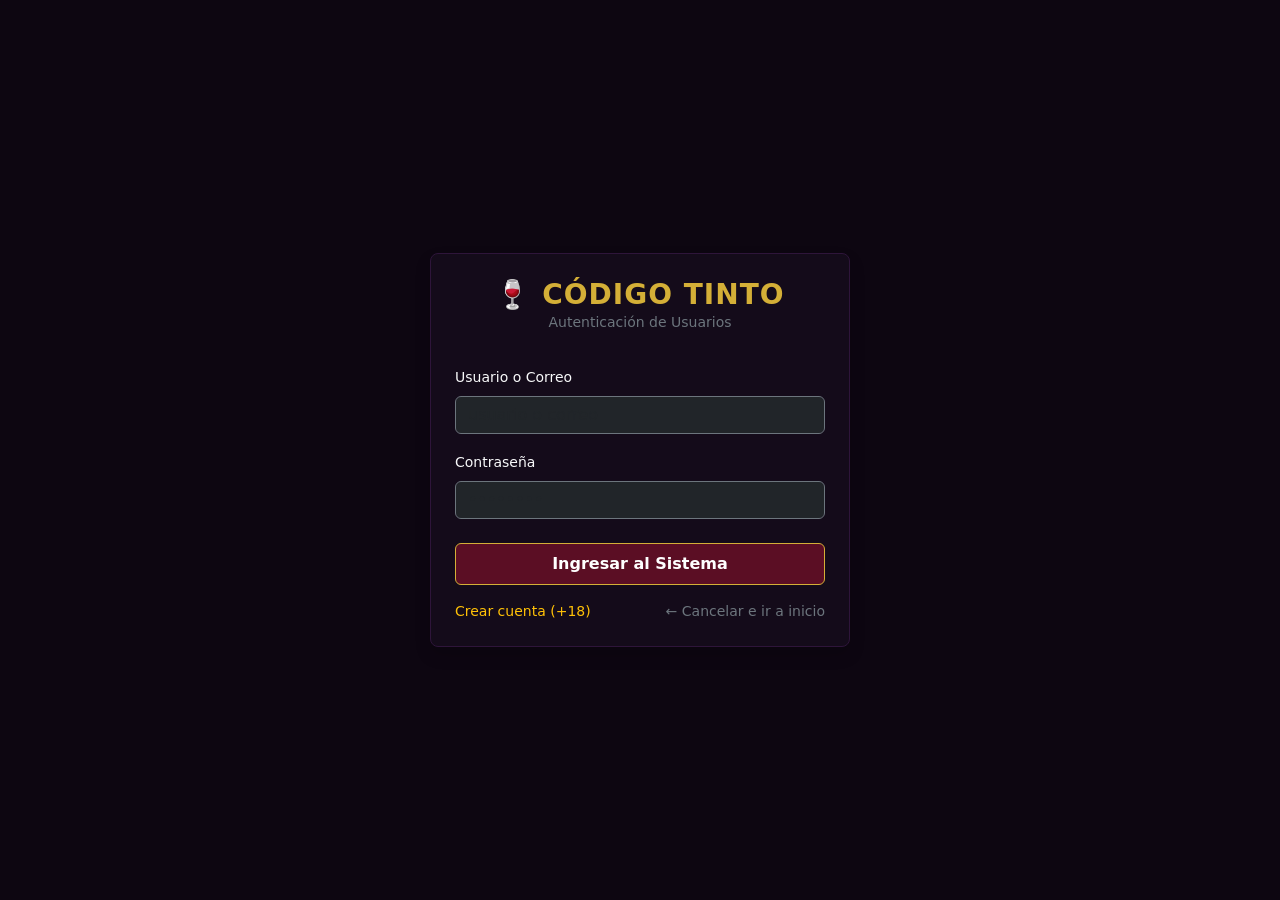
<file: pages/admin/dashboard.html>
<!DOCTYPE html>
<html lang="es">
<head>
  <meta charset="UTF-8">
  <meta name="viewport" content="width=device-width, initial-scale=1.0">
  <title>Admin - Dashboard General | CÓDIGO TINTO</title>
  
  <!-- Bootstrap 5 CSS CDN -->
  <link href="https://cdn.jsdelivr.net/npm/bootstrap@5.3.3/dist/css/bootstrap.min.css" rel="stylesheet">
  <link rel="stylesheet" href="../../assets/css/custom.css">
</head>
<body>

  <!-- Navbar Admin -->
  <nav class="navbar navbar-expand-lg navbar-dark navbar-custom sticky-top">
    <div class="container-fluid px-4">
      <a class="navbar-brand fw-bold brand-dorado" href="../../index.html">
        🍷 CÓDIGO TINTO <span class="badge bg-danger ms-2 fs-6">PANEL</span>
      </a>
      <div class="d-flex align-items-center gap-2">
        <a href="productos-crud.html" class="btn btn-outline-light btn-sm">📦 Catálogo</a>
        <a href="usuarios.html" class="btn btn-outline-light btn-sm">👥 Cuentas</a>
        <a href="pedidos-envios.html" class="btn btn-outline-light btn-sm">🚚 Despachos</a>
        <a href="../catalogo.html" class="btn btn-outline-warning btn-sm">Tienda</a>
        <button id="btn-logout" class="btn btn-danger btn-sm">Salir</button>
      </div>
    </div>
  </nav>

  <!-- Métricas y Resumen -->
  <div class="container-fluid px-4 py-4">
    <div class="d-flex justify-content-between align-items-center mb-4">
      <div>
        <h2 class="fw-bold text-white mb-0">Tablero de Control</h2>
        <p class="text-secondary small mb-0">Resumen operativo de ventas, logística e inventario en tiempo real.</p>
      </div>
      <button class="btn btn-tinto btn-sm" onclick="cargarMetricasDashboard()">🔄 Refrescar Datos</button>
    </div>

    <!-- Tarjetas de Métricas -->
    <div class="row g-3 mb-4">
      <div class="col-md-3">
        <div class="card panel-admin p-3 border-start border-4 border-warning">
          <span class="text-secondary small fw-bold">VENTAS TOTALES (FACTURADAS)</span>
          <h3 class="fw-bold text-warning mt-2 mb-0" id="dash-ventas-total">Bs. 0.00</h3>
          <small class="text-muted" id="dash-total-facturas">0 comprobantes</small>
        </div>
      </div>
      <div class="col-md-3">
        <div class="card panel-admin p-3 border-start border-4 border-primary">
          <span class="text-secondary small fw-bold">PEDIDOS PENDIENTES / CAMINO</span>
          <h3 class="fw-bold text-primary mt-2 mb-0" id="dash-pedidos-activos">0</h3>
          <small class="text-muted">Por despachar y entregar</small>
        </div>
      </div>
      <div class="col-md-3">
        <div class="card panel-admin p-3 border-start border-4 border-success">
          <span class="text-secondary small fw-bold">ENTREGADOS EXITOSOS</span>
          <h3 class="fw-bold text-success mt-2 mb-0" id="dash-pedidos-entregados">0</h3>
          <small class="text-muted">Órdenes completadas</small>
        </div>
      </div>
      <div class="col-md-3">
        <div class="card panel-admin p-3 border-start border-4 border-danger">
          <span class="text-secondary small fw-bold">PRODUCTOS EN STOCK CRÍTICO</span>
          <h3 class="fw-bold text-danger mt-2 mb-0" id="dash-stock-bajo">0</h3>
          <small class="text-muted">Menos de 5 botellas</small>
        </div>
      </div>
    </div>

    <!-- Accesos Directos y Lista Rápida -->
    <div class="row g-4">
      <div class="col-lg-6">
        <div class="card panel-admin p-4 h-100">
          <h5 class="fw-bold text-white mb-3">Últimas Órdenes Registradas</h5>
          <div class="table-responsive">
            <table class="table table-dark-custom table-sm align-middle" id="tabla-dash-ultimos-pedidos">
              <thead>
                <tr>
                  <th>#</th>
                  <th>Cliente</th>
                  <th>Total</th>
                  <th>Estado</th>
                </tr>
              </thead>
              <tbody>
                <tr><td colspan="4" class="text-center py-3 text-secondary">Cargando...</td></tr>
              </tbody>
            </table>
          </div>
          <a href="pedidos-envios.html" class="btn btn-outline-secondary btn-sm mt-auto">Ver logística completa &rarr;</a>
        </div>
      </div>

      <div class="col-lg-6">
        <div class="card panel-admin p-4 h-100">
          <h5 class="fw-bold text-white mb-3">Alertas de Inventario Bajo</h5>
          <div class="table-responsive">
            <table class="table table-dark-custom table-sm align-middle" id="tabla-dash-alertas-stock">
              <thead>
                <tr>
                  <th>Producto</th>
                  <th>Categoría</th>
                  <th>Stock Actual</th>
                </tr>
              </thead>
              <tbody>
                <tr><td colspan="3" class="text-center py-3 text-secondary">Cargando...</td></tr>
              </tbody>
            </table>
          </div>
          <a href="productos-crud.html" class="btn btn-outline-secondary btn-sm mt-auto">Gestionar inventario &rarr;</a>
        </div>
      </div>
    </div>
  </div>

  <!-- Scripts CDN -->
  <script src="https://code.jquery.com/jquery-3.7.1.min.js"></script>
  <script src="https://cdn.jsdelivr.net/npm/bootstrap@5.3.3/dist/js/bootstrap.bundle.min.js"></script>
  <script src="../../assets/js/app.js?v=stock-admin-refresh-1"></script>
  <script>
    // Guardia de rol
    const usuario = JSON.parse(sessionStorage.getItem("codigo_tinto_user"));
    if (!usuario || (usuario.Rol !== "Admin" && usuario.Rol !== "SEO")) {
      alert("Acceso denegado: solo personal autorizado.");
      window.location.href = "../login.html";
    }

    $(document).ready(function () {
      cargarMetricasDashboard();
    });

    $(window).on("focus", cargarMetricasDashboard);

    function cargarMetricasDashboard() {
      // 1. Obtener Pedidos y Facturación
      $.ajax({
        url: `${window.API_BASE}pedidos.php`,
        method: "GET",
        success: function (res) {
          if (res.status === "ok") {
            const pedidos = res.data;
            let totalVentas = 0;
            let facturasCobras = 0;
            let activos = 0;
            let entregados = 0;

            pedidos.forEach(p => {
              if (p.estado_pago === "PAGADO") {
                totalVentas += parseFloat(p.total);
                facturasCobras++;
              }
              if (p.estado === "Pendiente" || p.estado === "En camino") activos++;
              if (p.estado === "Entregado") entregados++;
            });

            $("#dash-ventas-total").text(`Bs. ${totalVentas.toFixed(2)}`);
            $("#dash-total-facturas").text(`${facturasCobras} facturas emitidas`);
            $("#dash-pedidos-activos").text(activos);
            $("#dash-pedidos-entregados").text(entregados);

            // Cargar mini-tabla últimos pedidos
            const $tbodyPed =$("#tabla-dash-ultimos-pedidos tbody").empty();
            pedidos.slice(0, 5).forEach(p => {
              $tbodyPed.append(`
                <tr>
                  <td><strong>#${p.id_pedido}</strong></td>
                  <td>${p.username}</td>
                  <td class="text-warning">Bs. ${parseFloat(p.total).toFixed(2)}</td>
                  <td><span class="badge ${p.estado === 'Entregado' ? 'bg-success' : 'bg-warning text-dark'}">${p.estado}</span></td>
                </tr>
              `);
            });
          }
        }
      });

      // 2. Obtener Productos y Alertas de Stock
      $.ajax({
        url: `${window.API_BASE}productos.php`,
        method: "GET",
        success: function (res) {
          if (res.status === "ok") {
            const productos = res.data;
            let stockBajoCount = 0;
            const $tbodyStock =$("#tabla-dash-alertas-stock tbody").empty();

            productos.forEach(prod => {
              if (prod.stock <= 5) {
                stockBajoCount++;
                $tbodyStock.append(`
                  <tr>
                    <td><strong>${prod.nombre}</strong></td>
                    <td>${prod.categoria_nombre}</td>
                    <td><span class="badge bg-danger">${prod.stock} disponibles</span></td>
                  </tr>
                `);
              }
            });

            $("#dash-stock-bajo").text(stockBajoCount);
            if (stockBajoCount === 0) {
              $tbodyStock.html('<tr><td colspan="3" class="text-center py-2 text-success">Inventario con stock suficiente.</td></tr>');
            }
          }
        }
      });
    }
  </script>
</body>
</html>
</file>
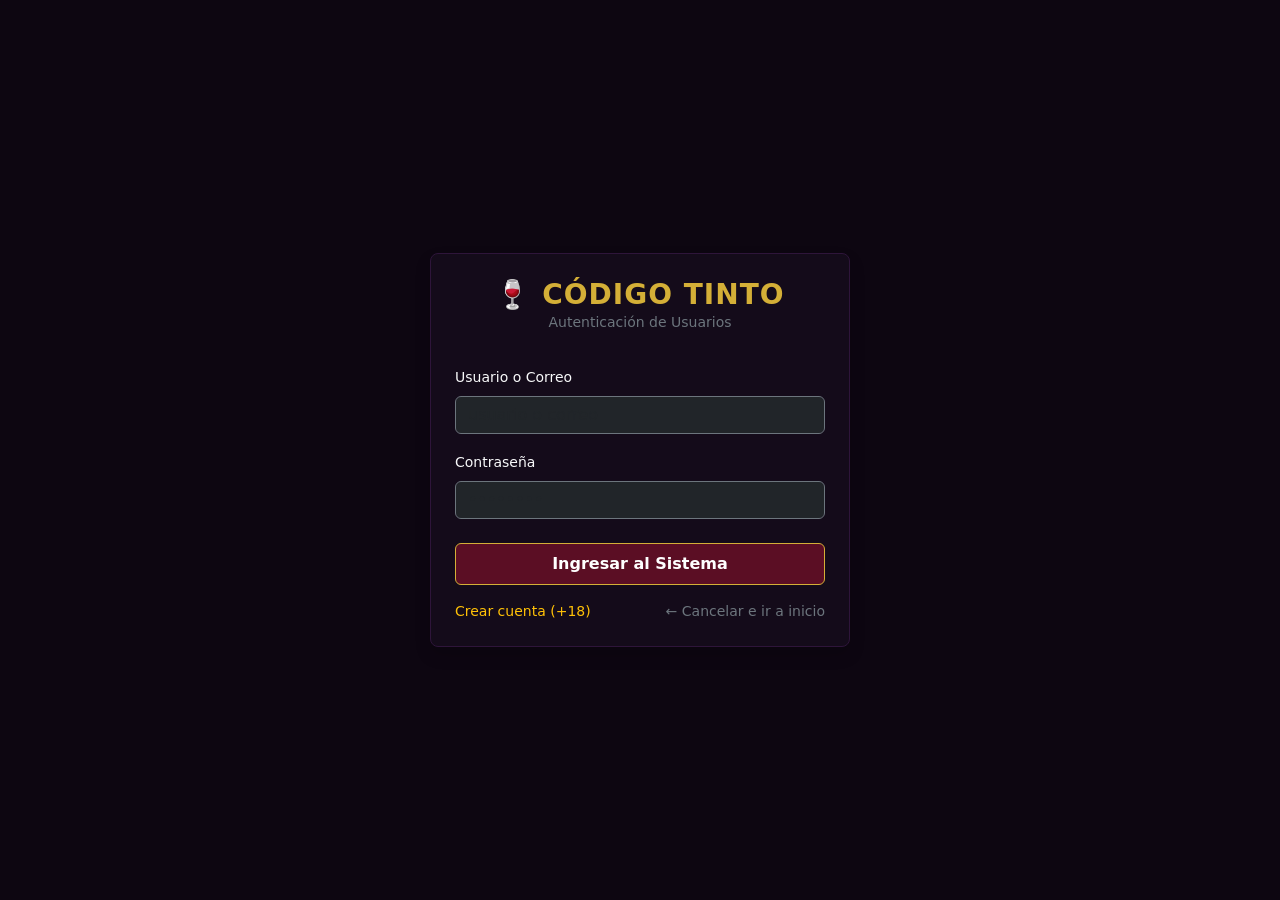
<file: pages/admin/pedidos-envios.html>
<!DOCTYPE html>
<html lang="es">
<head>
  <meta charset="UTF-8">
  <meta name="viewport" content="width=device-width, initial-scale=1.0">
  <title>Admin - Pedidos y Envíos GPS | CÓDIGO TINTO</title>
  
  <!-- Bootstrap 5 CSS CDN -->
  <link href="https://cdn.jsdelivr.net/npm/bootstrap@5.3.3/dist/css/bootstrap.min.css" rel="stylesheet">
  <link rel="stylesheet" href="../../assets/css/custom.css">
</head>
<body>

  <!-- Navbar -->
  <nav class="navbar navbar-expand-lg navbar-dark navbar-custom sticky-top">
    <div class="container-fluid px-4">
      <a class="navbar-brand fw-bold brand-dorado" href="../../index.html">
        🍷 CÓDIGO TINTO <span class="badge bg-danger ms-2 fs-6">LOGÍSTICA</span>
      </a>
      <div class="d-flex align-items-center gap-2">
        <a href="dashboard.html" class="btn btn-outline-light btn-sm">📊 Dashboard</a>
        <a href="productos-crud.html" class="btn btn-outline-light btn-sm">📦 Catálogo</a>
        <a href="usuarios.html" class="btn btn-outline-light btn-sm">👥 Cuentas</a>
        <a href="../catalogo.html" class="btn btn-outline-warning btn-sm">Tienda</a>
        <button id="btn-logout" class="btn btn-danger btn-sm">Salir</button>
      </div>
    </div>
  </nav>

  <!-- Contenedor Principal -->
  <div class="container-fluid px-4 py-4">
    <div class="card panel-admin p-4 shadow-sm">
      <div class="d-flex flex-wrap justify-content-between align-items-center mb-4 gap-3">
        <div>
          <h3 class="fw-bold text-white mb-1">Mesa de Despachos y Envíos</h3>
          <p class="text-secondary small mb-0">Rastreo de coordenadas GPS, tiempo estimado de entrega y actualización de estados.</p>
        </div>
        <div class="d-flex gap-2">
          <select id="filtro-estado-envios" class="form-select form-select-sm bg-dark text-light border-secondary" style="width: 180px;">
            <option value="todos">Todos los estados</option>
            <option value="Pendiente">Pendiente</option>
            <option value="En camino">En camino</option>
            <option value="Entregado">Entregado</option>
            <option value="Cancelado">Cancelado</option>
          </select>
          <button class="btn btn-tinto btn-sm" id="btn-refrescar-envios">🔄 Actualizar</button>
        </div>
      </div>

      <div class="table-responsive">
        <table class="table table-dark-custom align-middle" id="tabla-pedidos-envios">
          <thead>
            <tr>
              <th># Orden</th>
              <th>Fecha y Hora</th>
              <th>Cliente / Contacto</th>
              <th>Comprobante / Pago</th>
              <th>GPS / Dirección Referencial</th>
              <th>Estimado</th>
              <th>Total</th>
              <th>Estado Actual</th>
              <th>Acción Operativa</th>
            </tr>
          </thead>
          <tbody>
            <!-- Se llena dinámicamente -->
          </tbody>
        </table>
      </div>
    </div>
  </div>

  <!-- Scripts CDN -->
  <script src="https://code.jquery.com/jquery-3.7.1.min.js"></script>
  <script src="https://cdn.jsdelivr.net/npm/bootstrap@5.3.3/dist/js/bootstrap.bundle.min.js"></script>
  <script src="../../assets/js/app.js"></script>
  <script>
    // Guardia de rol
    const usuario = JSON.parse(sessionStorage.getItem("codigo_tinto_user"));
    if (!usuario || (usuario.Rol !== "Admin" && usuario.Rol !== "SEO")) {
      alert("Acceso restringido.");
      window.location.href = "../login.html";
    }

    $(document).ready(function () {
      cargarTablaEnvios();

      $("#filtro-estado-envios, #btn-refrescar-envios").on("change click", function () {
        cargarTablaEnvios($("#filtro-estado-envios").val());
      });

      // Modificación de Estado vía PUT
      $(document).on("change", ".select-estado-logistica", function () {
        const idPedido = $(this).data("id");
        const nuevoEstado = $(this).val();

        $.ajax({
          url: `${window.API_BASE}pedidos.php`,
          method: "PUT",
          contentType: "application/json",
          data: JSON.stringify({
            id_pedido: idPedido,
            estado: nuevoEstado
          }),
          success: function (res) {
            if (res.status === "ok") {
              alert(`Orden #${idPedido} cambió de estado a: "${nuevoEstado}"`);
              cargarTablaEnvios($("#filtro-estado-envios").val());
            } else {
              alert("Error al actualizar: " + res.mensaje);
            }
          }
        });
      });
    });

    function cargarTablaEnvios(estado = "todos") {
      const $tbody =$("#tabla-pedidos-envios tbody");
      $tbody.html('<tr><td colspan="9" class="text-center py-4 text-secondary">Consultando órdenes y GPS...</td></tr>');

      $.ajax({
        url: `${window.API_BASE}pedidos.php?estado=${estado}`,
        method: "GET",
        success: function (res) {
          $tbody.empty();
          if (res.status !== "ok" || res.data.length === 0) {
            $tbody.html('<tr><td colspan="9" class="text-center py-4 text-muted">No se registran despachos para este filtro.</td></tr>');
            return;
          }

          res.data.forEach(p => {
            const mapsLink = (p.latitud && p.longitud)
              ? `<a href="https://www.google.com/maps?q=${p.latitud},${p.longitud}" target="_blank" class="btn btn-outline-info btn-sm py-0 px-2">📍 Abrir GPS</a>`
              : '<span class="text-muted small">Sin datos GPS</span>';

            let badgeColor = "bg-warning text-dark";
            if (p.estado === "En camino") badgeColor = "bg-primary";
            if (p.estado === "Entregado") badgeColor = "bg-success";
            if (p.estado === "Cancelado") badgeColor = "bg-danger";

            $tbody.append(`
              <tr>
                <td><strong class="text-white">#${p.id_pedido}</strong></td>
                <td class="small text-secondary">${p.fecha_pedido.substring(0, 16)}</td>
                <td>
                  <div class="fw-bold text-light">${p.username}</div>
                  <small class="text-muted">📞 ${p.telefono || 'Sin teléfono'}</small>
                </td>
                <td>
                  <span class="badge bg-dark border border-secondary">${p.nro_factura || 'S/N'}</span>
                  <div class="small text-secondary">${p.metodo_pago}</div>
                </td>
                <td>
                  ${mapsLink}
                  <div class="small text-secondary text-truncate" style="max-width: 180px;" title="${p.direccion_referencia}">
                    ${p.direccion_referencia}
                  </div>
                </td>
                <td class="text-info">${p.tiempo_estimado_min} min</td>
                <td class="fw-bold text-warning">Bs. ${parseFloat(p.total).toFixed(2)}</td>
                <td><span class="badge ${badgeColor}">${p.estado}</span></td>
                <td>
                  <select class="form-select form-select-sm bg-dark text-light border-secondary select-estado-logistica" data-id="${p.id_pedido}">
                    <option value="Pendiente" ${p.estado === 'Pendiente' ? 'selected' : ''}>Pendiente</option>
                    <option value="En camino" ${p.estado === 'En camino' ? 'selected' : ''}>En camino</option>
                    <option value="Entregado" ${p.estado === 'Entregado' ? 'selected' : ''}>Entregado</option>
                    <option value="Cancelado" ${p.estado === 'Cancelado' ? 'selected' : ''}>Cancelado</option>
                  </select>
                </td>
              </tr>
            `);
          });
        }
      });
    }
  </script>
</body>
</html>
</file>
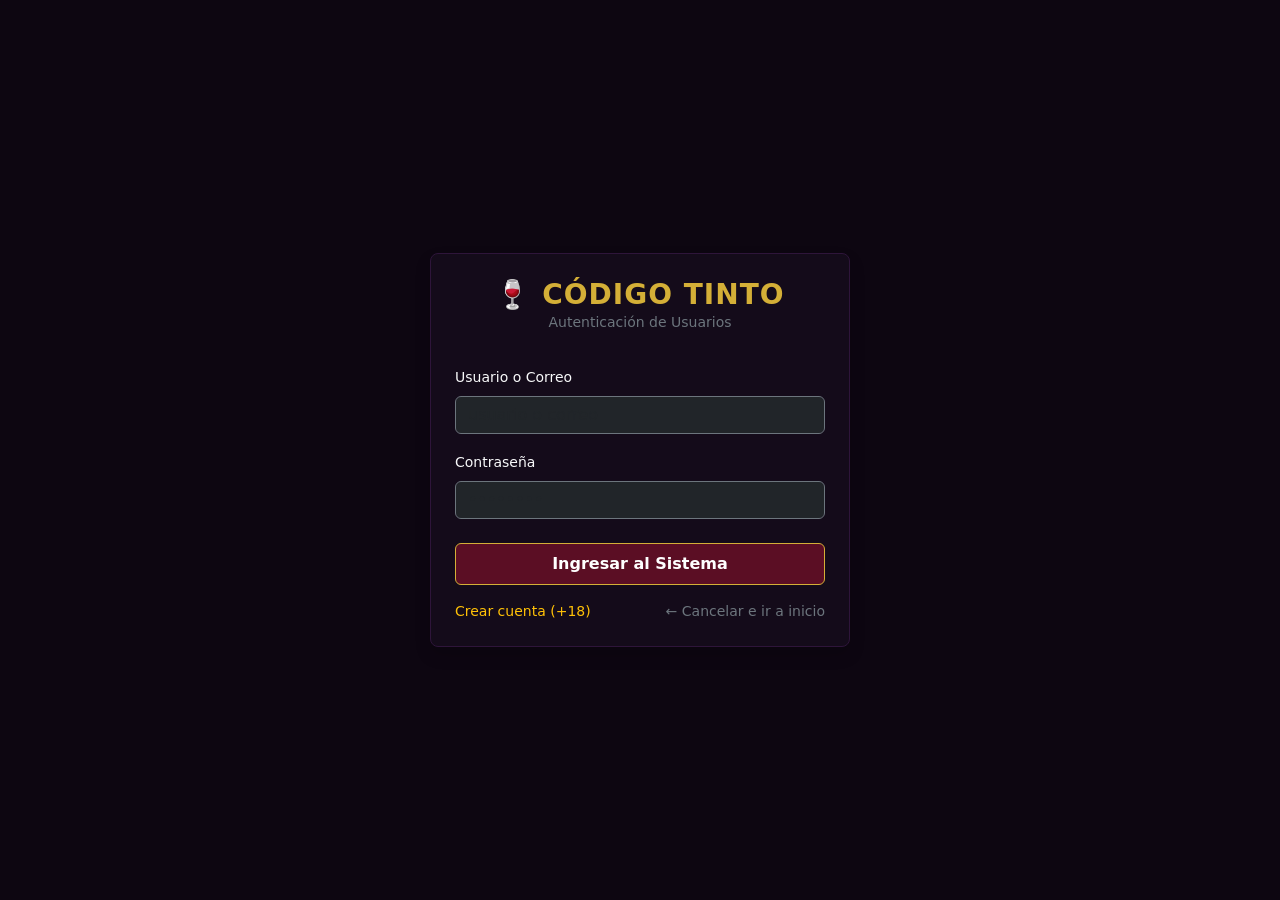
<file: pages/admin/productos-crud.html>
<!DOCTYPE html>
<html lang="es">
<head>
  <meta charset="UTF-8">
  <meta name="viewport" content="width=device-width, initial-scale=1.0">
  <title>Admin - Gestión de Productos | CÓDIGO TINTO</title>
  
  <!-- Bootstrap 5 CSS CDN -->
  <link href="https://cdn.jsdelivr.net/npm/bootstrap@5.3.3/dist/css/bootstrap.min.css" rel="stylesheet">
  <link rel="stylesheet" href="../../assets/css/custom.css">
</head>
<body>

  <!-- Navbar -->
  <nav class="navbar navbar-expand-lg navbar-dark navbar-custom sticky-top">
    <div class="container-fluid px-4">
      <a class="navbar-brand fw-bold brand-dorado" href="../../index.html">
        🍷 CÓDIGO TINTO <span class="badge bg-danger ms-2 fs-6">CATÁLOGO</span>
      </a>
      <div class="d-flex align-items-center gap-2">
        <a href="dashboard.html" class="btn btn-outline-light btn-sm">📊 Dashboard</a>
        <a href="usuarios.html" class="btn btn-outline-light btn-sm">👥 Cuentas</a>
        <a href="pedidos-envios.html" class="btn btn-outline-light btn-sm">🚚 Despachos</a>
        <a href="../catalogo.html" class="btn btn-outline-warning btn-sm">Tienda Pública</a>
        <button id="btn-logout" class="btn btn-danger btn-sm">Salir</button>
      </div>
    </div>
  </nav>

  <!-- Contenedor -->
  <div class="container-fluid px-4 py-4">
    <div class="row g-4">
      
      <!-- Formulario de Registro de Producto -->
      <div class="col-lg-4">
        <div class="card panel-admin p-4 shadow-sm text-white">
          <h4 class="fw-bold brand-dorado mb-2">➕ Registrar Producto</h4>
          <p class="text-secondary small mb-3">
            Las fotografías se redimensionan y comprimen en tu navegador antes de enviarse al servidor.
          </p>

          <form id="form-subir-producto">
            <input type="hidden" id="admin-id-producto" value="">
            <div class="mb-3">
              <label class="form-label small text-light">Nombre Comercial</label>
              <input type="text" id="admin-nombre" class="form-control form-control-sm bg-dark text-light border-secondary" placeholder="Ej: Tannat Gran Reserva 2021" required>
            </div>

            <div class="row g-2 mb-3">
              <div class="col-6">
                <label class="form-label small text-light">Categoría</label>
                <select id="admin-cat" class="form-select form-select-sm bg-dark text-light border-secondary">
                  <option value="1">Vinos Tintos</option>
                  <option value="2">Vinos Blancos</option>
                  <option value="3">Singanis</option>
                  <option value="4">Licores Artesanales</option>
                </select>
              </div>
              <div class="col-6">
                <label class="form-label small text-light">Temporada</label>
                <select id="admin-temp" class="form-select form-select-sm bg-dark text-light border-secondary">
                  <option value="1">Todo el año</option>
                  <option value="2">Invierno</option>
                  <option value="3">Verano / Primavera</option>
                  <option value="4">Otoño</option>
                </select>
              </div>
            </div>

            <div class="row g-2 mb-3">
              <div class="col-6">
                <label class="form-label small text-light">Precio (Bs.)</label>
                <input type="number" step="0.50" id="admin-precio" class="form-control form-control-sm bg-dark text-light border-secondary" placeholder="85.00" required>
              </div>
              <div class="col-6">
                <label class="form-label small text-light">Stock Inicial</label>
                <input type="number" id="admin-stock" class="form-control form-control-sm bg-dark text-light border-secondary" placeholder="24" required>
              </div>
            </div>

            <div class="row g-2 mb-3">
              <div class="col-6">
                <label class="form-label small text-light">Cepa</label>
                <input type="text" id="admin-cepa" class="form-control form-control-sm bg-dark text-light border-secondary" placeholder="Tannat, Moscatel...">
              </div>
              <div class="col-6">
                <label class="form-label small text-light">Graduación (% Vol)</label>
                <input type="number" step="0.1" id="admin-grad" class="form-control form-control-sm bg-dark text-light border-secondary" placeholder="14.0">
              </div>
            </div>

            <div class="mb-3">
              <label class="form-label small text-light">Notas de Cata</label>
              <textarea id="admin-desc" class="form-control form-control-sm bg-dark text-light border-secondary" rows="2" placeholder="Cuerpo medio, notas a frutos rojos maduros..."></textarea>
            </div>

            <!-- Entrada de Imagen Canvas -->
            <div class="mb-3">
              <label class="form-label small text-light">Foto de la Botella (obligatoria al crear)</label>
              <input type="file" id="admin-foto-input" class="form-control form-control-sm bg-dark text-light border-secondary" accept="image/*">
              <div id="info-compresion" class="small mt-2 font-monospace"></div>
              
              <div class="text-center mt-2">
                <img id="preview-subida" src="" alt="Vista previa" class="img-thumbnail bg-dark border-secondary d-none" style="max-height: 140px;">
              </div>
            </div>

            <button type="submit" class="btn btn-tinto w-100 fw-bold">Guardar en Bodega</button>
          </form>
        </div>
      </div>

      <!-- Tabla de Productos Actuales -->
      <div class="col-lg-8">
        <div class="card panel-admin p-4 shadow-sm">
          <div class="d-flex justify-content-between align-items-center mb-3">
            <h4 class="fw-bold text-white mb-0">Listado de Productos en Bodega</h4>
            <button class="btn btn-outline-secondary btn-sm" onclick="cargarProductosAdmin()">🔄 Actualizar</button>
          </div>

          <div class="table-responsive">
            <table class="table table-dark-custom align-middle" id="tabla-productos-admin">
              <thead>
                <tr>
                  <th>Producto</th>
                  <th>Categoría</th>
                  <th>Temporada</th>
                  <th>Precio</th>
                  <th>Stock</th>
                  <th>Acción</th>
                </tr>
              </thead>
              <tbody>
                <!-- Se llena vía AJAX desde app.js -->
              </tbody>
            </table>
          </div>
        </div>
      </div>

    </div>
  </div>

  <!-- Scripts CDN -->
  <script src="https://code.jquery.com/jquery-3.7.1.min.js"></script>
  <script src="https://cdn.jsdelivr.net/npm/bootstrap@5.3.3/dist/js/bootstrap.bundle.min.js"></script>
  <script src="../../assets/js/compresor.js"></script>
  <script src="../../assets/js/app.js?v=stock-edit-image-2"></script>
  <script>
    // Guardia de rol
    const usuario = JSON.parse(sessionStorage.getItem("codigo_tinto_user"));
    if (!usuario || (usuario.Rol !== "Admin" && usuario.Rol !== "SEO")) {
      alert("Acceso denegado: solo administradores.");
      window.location.href = "../login.html";
    }
  </script>
</body>
</html>
</file>
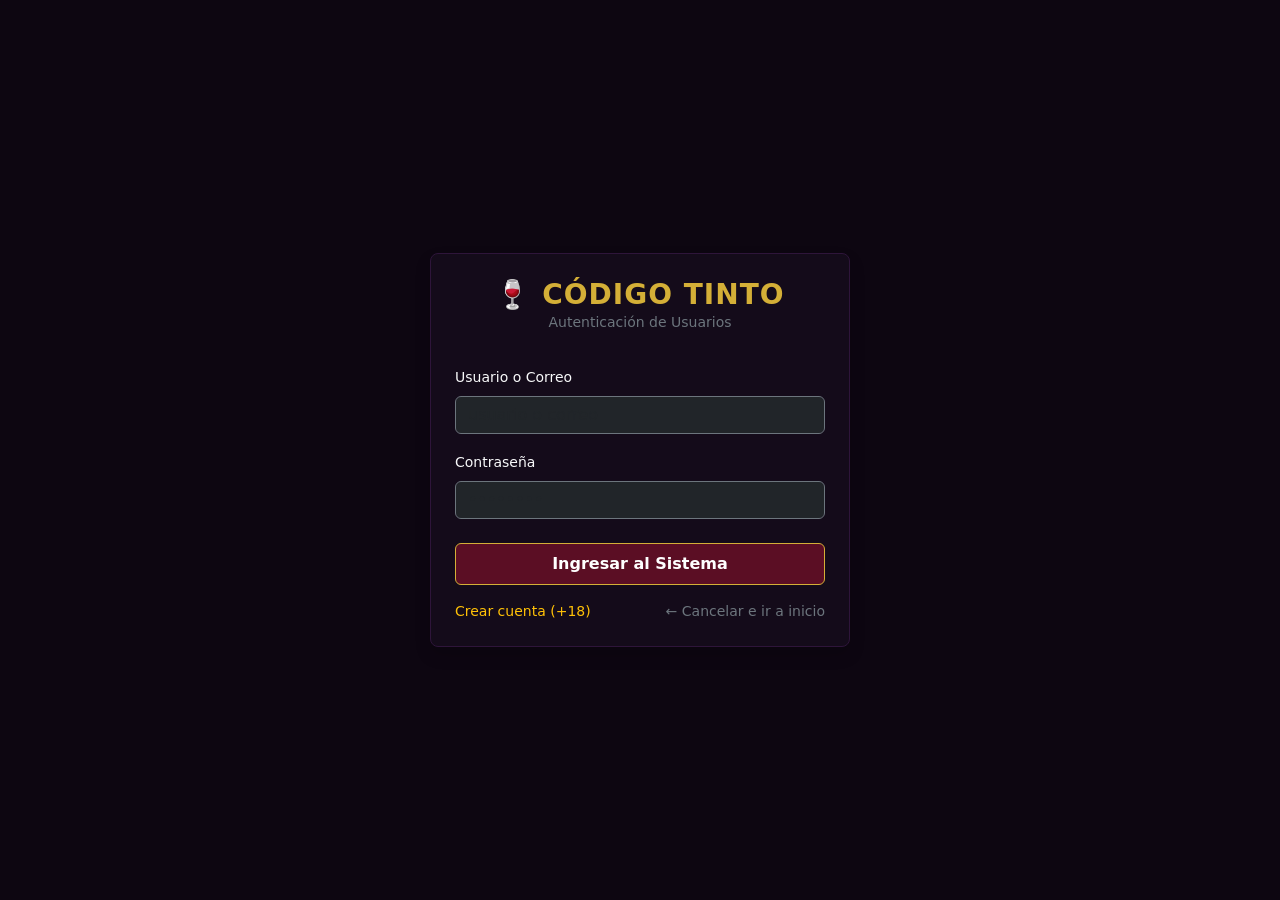
<file: pages/admin/usuarios.html>
<!DOCTYPE html>
<html lang="es">
<head>
  <meta charset="UTF-8">
  <meta name="viewport" content="width=device-width, initial-scale=1.0">
  <title>Admin - Gestión de Cuentas | CÓDIGO TINTO</title>
  <link href="https://cdn.jsdelivr.net/npm/bootstrap@5.3.3/dist/css/bootstrap.min.css" rel="stylesheet">
  <link rel="stylesheet" href="../../assets/css/custom.css">
  <style>
    .form-switch .form-check-input {
      width: 2.7em;
      height: 1.4em;
      cursor: pointer;
    }
    .form-switch .form-check-input:checked {
      background-color: #198754;
      border-color: #198754;
    }
  </style>
</head>
<body>

  <!-- Navbar -->
  <nav class="navbar navbar-expand-lg navbar-dark navbar-custom sticky-top">
    <div class="container-fluid px-4">
      <a class="navbar-brand fw-bold brand-dorado" href="../../index.html">
        🍷 CÓDIGO TINTO <span class="badge bg-danger ms-2 fs-6" id="badge-rol-actual">USUARIOS</span>
      </a>
      <div class="d-flex align-items-center gap-2">
        <a href="dashboard.html" class="btn btn-outline-light btn-sm">📊 Dashboard</a>
        <a href="productos-crud.html" class="btn btn-outline-light btn-sm">📦 Catálogo</a>
        <a href="pedidos-envios.html" class="btn btn-outline-light btn-sm">🚚 Despachos</a>
        <button id="btn-logout" class="btn btn-danger btn-sm">Salir</button>
      </div>
    </div>
  </nav>

  <div class="container-fluid px-4 py-4">
    <div class="d-flex justify-content-between align-items-center mb-4 flex-wrap gap-2">
      <div>
        <h3 class="fw-bold text-white mb-0">Gestión de Cuentas y Accesos</h3>
        <p class="text-secondary small mb-0">Control de estados mediante interruptores (Toggle) y soporte técnico.</p>
      </div>
      <button class="btn btn-tinto btn-sm" onclick="cargarUsuarios()">🔄 Recargar Cuentas</button>
    </div>

    <!-- TABLA 1: ADMINISTRADORES (Solo visible para SEO) -->
    <div class="card panel-admin p-4 shadow-sm mb-4 d-none" id="bloque-admins">
      <div class="d-flex justify-content-between align-items-center mb-3">
        <h4 class="fw-bold text-warning mb-0">🛡️ Equipo Administrativo</h4>
        <span class="badge bg-danger">Control Exclusivo SEO</span>
      </div>
      <div class="table-responsive">
        <table class="table table-dark-custom align-middle" id="tabla-admins">
          <thead>
            <tr>
              <th>ID</th>
              <th>Usuario</th>
              <th>Correo</th>
              <th>Teléfono</th>
              <th>Rol</th>
              <th>Estado</th>
              <th>Baja / Activo</th>
              <th>Soporte</th>
            </tr>
          </thead>
          <tbody></tbody>
        </table>
      </div>
    </div>

    <!-- TABLA 2: CLIENTES / USUARIOS REGULARES (Visible para SEO y Admin) -->
    <div class="card panel-admin p-4 shadow-sm" id="bloque-clientes">
      <div class="d-flex justify-content-between align-items-center mb-3">
        <h4 class="fw-bold text-white mb-0">👥 Clientes Registrados</h4>
        <span class="badge bg-secondary">Venta de Bebidas</span>
      </div>
      <div class="table-responsive">
        <table class="table table-dark-custom align-middle" id="tabla-clientes">
          <thead>
            <tr>
              <th>ID</th>
              <th>Usuario</th>
              <th>Correo</th>
              <th>CI</th>
              <th>Teléfono</th>
              <th>Estado</th>
              <th>Baja / Activo</th>
              <th>Soporte y Actividad</th>
            </tr>
          </thead>
          <tbody></tbody>
        </table>
      </div>
    </div>
  </div>

  <!-- MODAL DE SOPORTE: Historial de Compras, Reseñas y Clave Temporal -->
  <div class="modal fade" id="modalSoporte" tabindex="-1" aria-hidden="true">
    <div class="modal-dialog modal-lg modal-dialog-centered">
      <div class="modal-content bg-dark text-light border-secondary">
        <div class="modal-header border-secondary">
          <h5 class="modal-title fw-bold text-warning" id="modalSoporteTitulo">Ficha de Usuario</h5>
          <button type="button" class="btn-close btn-close-white" data-bs-dismiss="modal"></button>
        </div>
        <div class="modal-body">
          <!-- Reset de contraseña segura -->
          <div class="p-3 mb-4 rounded" style="background: #23122c; border: 1px dashed var(--color-dorado);">
            <div class="d-flex justify-content-between align-items-center flex-wrap gap-2">
              <div>
                <strong>Acceso y Seguridad:</strong>
                <div class="small text-secondary">Las contraseñas no se pueden ver por privacidad. Puedes emitir una temporal si el usuario la olvidó.</div>
              </div>
              <button class="btn btn-outline-warning btn-sm" id="btn-generar-temp">🔑 Generar Clave Temporal</button>
            </div>
            <div id="resultado-clave-temp" class="mt-2 font-monospace text-success fw-bold"></div>
          </div>

          <h6 class="fw-bold text-white">📦 Historial de Pedidos</h6>
          <div class="table-responsive mb-3">
            <table class="table table-sm table-dark-custom" id="tabla-soporte-pedidos">
              <thead><tr><th>#</th><th>Fecha</th><th>Total</th><th>Estado</th><th>Destino</th></tr></thead>
              <tbody></tbody>
            </table>
          </div>

          <h6 class="fw-bold text-white">⭐ Reseñas Dejadas</h6>
          <div class="table-responsive">
            <table class="table table-sm table-dark-custom" id="tabla-soporte-resenas">
              <thead><tr><th>Producto</th><th>Puntos</th><th>Comentario</th><th>Fecha</th></tr></thead>
              <tbody></tbody>
            </table>
          </div>
        </div>
      </div>
    </div>
  </div>

  <!-- Scripts -->
  <script src="https://code.jquery.com/jquery-3.7.1.min.js"></script>
  <script src="https://cdn.jsdelivr.net/npm/bootstrap@5.3.3/dist/js/bootstrap.bundle.min.js"></script>
  <script src="../../assets/js/app.js"></script>
  <script>
    const usuarioSesion = JSON.parse(sessionStorage.getItem("codigo_tinto_user"));
    let usuarioSeleccionadoId = null;

    if (!usuarioSesion || (usuarioSesion.Rol !== "Admin" && usuarioSesion.Rol !== "SEO")) {
      alert("Acceso denegado: solo personal administrativo.");
      window.location.href = "../login.html";
    }

    $(document).ready(function () {$("#badge-rol-actual").text(usuarioSesion.Rol.toUpperCase());

      // Si es SEO, mostramos la tabla de administradores
      if (usuarioSesion.Rol === "SEO") {
        $("#bloque-admins").removeClass("d-none");
      }

      cargarUsuarios();

      // INTERRUPTOR TOGGLE (CAMBIAR ESTADO ACTIVO / INACTIVO)
      $(document).on("change", ".toggle-estado-cuenta", function () {
        const check = $(this);
        const idUsuario = check.data("id");
        const nuevoEstado = check.is(":checked") ? 1 : 0;
        const textoAccion = nuevoEstado === 1 ? "reactivar" : "dar de baja";

        if (!confirm(`¿Confirmas ${textoAccion} la cuenta #${idUsuario}?`)) {
          check.prop("checked", !check.is(":checked")); // Revertir si cancela
          return;
        }

        $.ajax({
          url: `${window.API_BASE}auth.php?accion=cambiar_estado_usuario`,
          method: "POST",
          contentType: "application/json",
          data: JSON.stringify({
            id_usuario: idUsuario,
            activo: nuevoEstado,
            solicitante_id: usuarioSesion.id
          }),
          success: function (res) {
            if (res.status === "ok") {
              cargarUsuarios();
            } else {
              alert("Error: " + res.mensaje);
              check.prop("checked", !check.is(":checked"));
            }
          },
          error: function () {
            alert("Error de comunicación con el servidor.");
            check.prop("checked", !check.is(":checked"));
          }
        });
      });

      // BOTÓN SOPORTE (ABRIR MODAL DE ACTIVIDAD)
      $(document).on("click", ".btn-ver-soporte", function () {
        usuarioSeleccionadoId = $(this).data("id");
        const username = $(this).data("username");

        $("#modalSoporteTitulo").text(`Soporte al Usuario: ${username} (#${usuarioSeleccionadoId})`);
        $("#resultado-clave-temp").text("");

        $.ajax({
          url: `${window.API_BASE}auth.php?accion=historial_soporte&cuenta_id=${usuarioSeleccionadoId}`,
          method: "GET",
          success: function (res) {
            if (res.status === "ok") {
              // Llenar pedidos
              const $tbPed =$("#tabla-soporte-pedidos tbody").empty();
              if (res.pedidos.length === 0) {
                $tbPed.append('<tr><td colspan="5" class="text-center text-muted">Sin compras registradas.</td></tr>');
              } else {
                res.pedidos.forEach(p => {
                  $tbPed.append(`
                    <tr>
                      <td>#${p.id_pedido}</td>
                      <td>${p.fecha_pedido.substring(0, 10)}</td>
                      <td class="text-warning">Bs. ${parseFloat(p.total).toFixed(2)}</td>
                      <td><span class="badge ${p.estado === 'Entregado' ? 'bg-success' : 'bg-warning text-dark'}">${p.estado}</span></td>
                      <td class="small text-truncate" style="max-width: 150px;">${p.direccion_referencia}</td>
                    </tr>
                  `);
                });
              }

              // Llenar reseñas
              const $tbRes =$("#tabla-soporte-resenas tbody").empty();
              if (res.resenas.length === 0) {
                $tbRes.append('<tr><td colspan="4" class="text-center text-muted">No ha publicado reseñas.</td></tr>');
              } else {
                res.resenas.forEach(r => {
                  $tbRes.append(`
                    <tr>
                      <td>${r.producto}</td>
                      <td class="text-warning">${"★".repeat(r.estrellas)}</td>
                      <td class="small">${r.comentario || 'Sin comentario escrito'}</td>
                      <td class="small text-secondary">${r.fecha_resena.substring(0, 10)}</td>
                    </tr>
                  `);
                });
              }

              const modal = new bootstrap.Modal(document.getElementById("modalSoporte"));
              modal.show();
            }
          }
        });
      });

      // GENERAR CLAVE TEMPORAL
      $("#btn-generar-temp").on("click", function () {
        if (!usuarioSeleccionadoId) return;
        if (!confirm("Se sobreescribirá la clave actual del usuario con una clave temporal. ¿Continuar?")) return;

        $.ajax({
          url: `${window.API_BASE}auth.php?accion=reset_password_soporte`,
          method: "POST",
          contentType: "application/json",
          data: JSON.stringify({ id_usuario: usuarioSeleccionadoId }),
          success: function (res) {
            if (res.status === "ok") {
              $("#resultado-clave-temp").html(`Clave Temporal Asignada: <span class="badge bg-warning text-dark fs-6">${res.clave_temporal}</span> (Proporciónasela al cliente)`);
            }
          }
        });
      });
    });

    function cargarUsuarios() {
      const $tbAdmins =$("#tabla-admins tbody").html('<tr><td colspan="8" class="text-center py-3 text-secondary">Cargando administradores...</td></tr>');
      const $tbClientes =$("#tabla-clientes tbody").html('<tr><td colspan="8" class="text-center py-3 text-secondary">Cargando clientes...</td></tr>');

      $.ajax({
        url: `${window.API_BASE}auth.php?accion=listar_usuarios`,
        method: "GET",
        success: function (res) {
          if (res.status === "ok") {
            $tbAdmins.empty();$tbClientes.empty();

            res.data.forEach(u => {
              const estaActivo = parseInt(u.activo) === 1;
              const badgeEstado = estaActivo 
                ? '<span class="badge bg-success">Activo</span>' 
                : '<span class="badge bg-danger">Inactivo</span>';

              // Toggle switch
              const toggleHtml = `
                <div class="form-check form-switch d-inline-block">
                  <input class="form-check-input toggle-estado-cuenta" type="checkbox" data-id="${u.id}" ${estaActivo ? 'checked' : ''} ${u.Rol === 'SEO' ? 'disabled' : ''}>
                </div>
              `;

              const btnSoporte = `
                <button class="btn btn-outline-info btn-sm btn-ver-soporte" data-id="${u.id}" data-username="${u.username}">
                  🔍 Ver Actividad
                </button>
              `;

              // Clasificación por tabla
              if (u.Rol === "SEO" || u.Rol === "Admin") {
                if (usuarioSesion.Rol === "SEO") {
                  $tbAdmins.append(`
                    <tr>
                      <td><strong>#${u.id}</strong></td>
                      <td class="text-light fw-bold">${u.username}</td>
                      <td>${u.correo}</td>
                      <td>${u.telefono || 'Sin tel.'}</td>
                      <td><span class="badge ${u.Rol === 'SEO' ? 'bg-danger' : 'bg-warning text-dark'}">${u.Rol}</span></td>
                      <td>${badgeEstado}</td>
                      <td>${toggleHtml}</td>
                      <td>${btnSoporte}</td>
                    </tr>
                  `);
                }
              } else {
                $tbClientes.append(`
                  <tr>
                    <td><strong>#${u.id}</strong></td>
                    <td class="text-light fw-bold">${u.username}</td>
                    <td>${u.correo}</td>
                    <td>${u.ci}</td>
                    <td>${u.telefono || 'Sin tel.'}</td>
                    <td>${badgeEstado}</td>
                    <td>${toggleHtml}</td>
                    <td>${btnSoporte}</td>
                  </tr>
                `);
              }
            });
          }
        }
      });
    }
  </script>
</body>
</html>
</file>
<file: assets/css/custom.css>
/* ============================================================
   CÓDIGO TINTO — Estilos Globales Personalizados
   Paleta: Borgoña Tinto, Oro Viejo y Fondo Oscuro
============================================================ */

:root {
  --color-fondo-body: #0d0611;
  --color-fondo-card: #170d1f;
  --color-borde-card: #2e153a;
  --color-primario-tinto: #5b0e24;
  --color-primario-hover: #781330;
  --color-dorado: #d4af37;
  --color-dorado-suave: #f3e5ab;
  --color-texto-muted: #a69bb0;
}

body {
  background-color: var(--color-fondo-body);
  color: #f8f9fa;
  font-family: 'Segoe UI', system-ui, -apple-system, sans-serif;
  min-height: 100vh;
  display: flex;
  flex-direction: column;
}

/* Navbar */
.navbar-custom {
  background-color: rgba(18, 8, 22, 0.96);
  border-bottom: 1px solid var(--color-dorado);
  backdrop-filter: blur(8px);
}

.brand-dorado {
  color: var(--color-dorado) !important;
  letter-spacing: 1px;
}

/* Botones Temáticos */
.btn-tinto {
  background-color: var(--color-primario-tinto);
  color: #ffffff;
  border: 1px solid var(--color-dorado);
  transition: all 0.25s ease-in-out;
}

.btn-tinto:hover,
.btn-tinto:focus {
  background-color: var(--color-primario-hover);
  color: #ffffff;
  border-color: #fff;
  box-shadow: 0 0 10px rgba(212, 175, 55, 0.3);
}

.btn-outline-dorado {
  color: var(--color-dorado);
  border-color: var(--color-dorado);
}

.btn-outline-dorado:hover {
  background-color: var(--color-dorado);
  color: #120816;
}

/* Tarjetas de Producto */
.card-vino {
  background-color: var(--color-fondo-card);
  border: 1px solid var(--color-borde-card);
  border-radius: 10px;
  overflow: hidden;
  transition: transform 0.2s ease, border-color 0.2s ease, box-shadow 0.2s ease;
}

.card-vino:hover {
  transform: translateY(-5px);
  border-color: var(--color-dorado);
  box-shadow: 0 8px 24px rgba(0, 0, 0, 0.6);
}

/* Contenedor de Imagen de Producto (para URLs o cadenas Base64) */
.prod-img-wrap {
  width: 100%;
  height: 220px;
  background-color: #09040c;
  display: flex;
  align-items: center;
  justify-content: center;
  padding: 10px;
}

.prod-img-wrap img {
  max-width: 100%;
  max-height: 100%;
  object-fit: contain;
  transition: transform 0.3s ease;
}

.card-vino:hover .prod-img-wrap img {
  transform: scale(1.04);
}

/* Filtros y Paneles Laterales */
.filter-box,
.panel-admin {
  background-color: #140b1a;
  border: 1px solid var(--color-borde-card);
  border-radius: 8px;
}

.inventory-metric {
  display: flex;
  justify-content: space-between;
  align-items: center;
  gap: 8px;
  min-height: 48px;
  padding: 8px 12px;
  background-color: var(--color-fondo-card);
  border: 1px solid var(--color-borde-card);
  border-radius: 6px;
  transition: border-color 0.2s ease, color 0.2s ease;
}

.inventory-metric span {
  color: var(--color-texto-muted);
  font-size: 0.85rem;
}

.inventory-metric strong {
  color: #f8f9fa;
  font-size: 1.1rem;
}

.inventory-metric.metric-neutral {
  border-color: var(--color-borde-card);
}

.inventory-metric.metric-ok {
  border-color: #198754;
}

.inventory-metric.metric-warning {
  border-color: var(--color-dorado);
}

.inventory-metric.metric-danger {
  border-color: #dc3545;
}

.inventory-metric.metric-danger strong {
  color: #ff6b78;
}

.agotado-control {
  position: relative;
  display: flex;
  flex: 0 0 auto;
}

.agotado-click-target {
  position: absolute;
  inset: 0;
  cursor: not-allowed;
}

/* Tablas con fondo oscuro */
.table-dark-custom {
  background-color: var(--color-fondo-card);
  color: #f8f9fa;
  border-color: var(--color-borde-card);
}

.table-dark-custom th {
  background-color: #1e1029;
  color: var(--color-dorado);
  border-bottom: 2px solid var(--color-dorado);
}

.table-dark-custom td {
  background-color: var(--color-fondo-card);
  border-color: var(--color-borde-card);
  vertical-align: middle;
}

/* Estrellas de Calificación */
.star-rating {
  font-size: 1.4rem;
  color: #6c757d;
  cursor: pointer;
}

.star-rating span:hover,
.star-rating span.active {
  color: var(--color-dorado);
}

/* Footer pegado al final */
footer {
  margin-top: auto;
  background-color: #08030b;
  border-top: 1px solid #230d2a;
}
</file>
